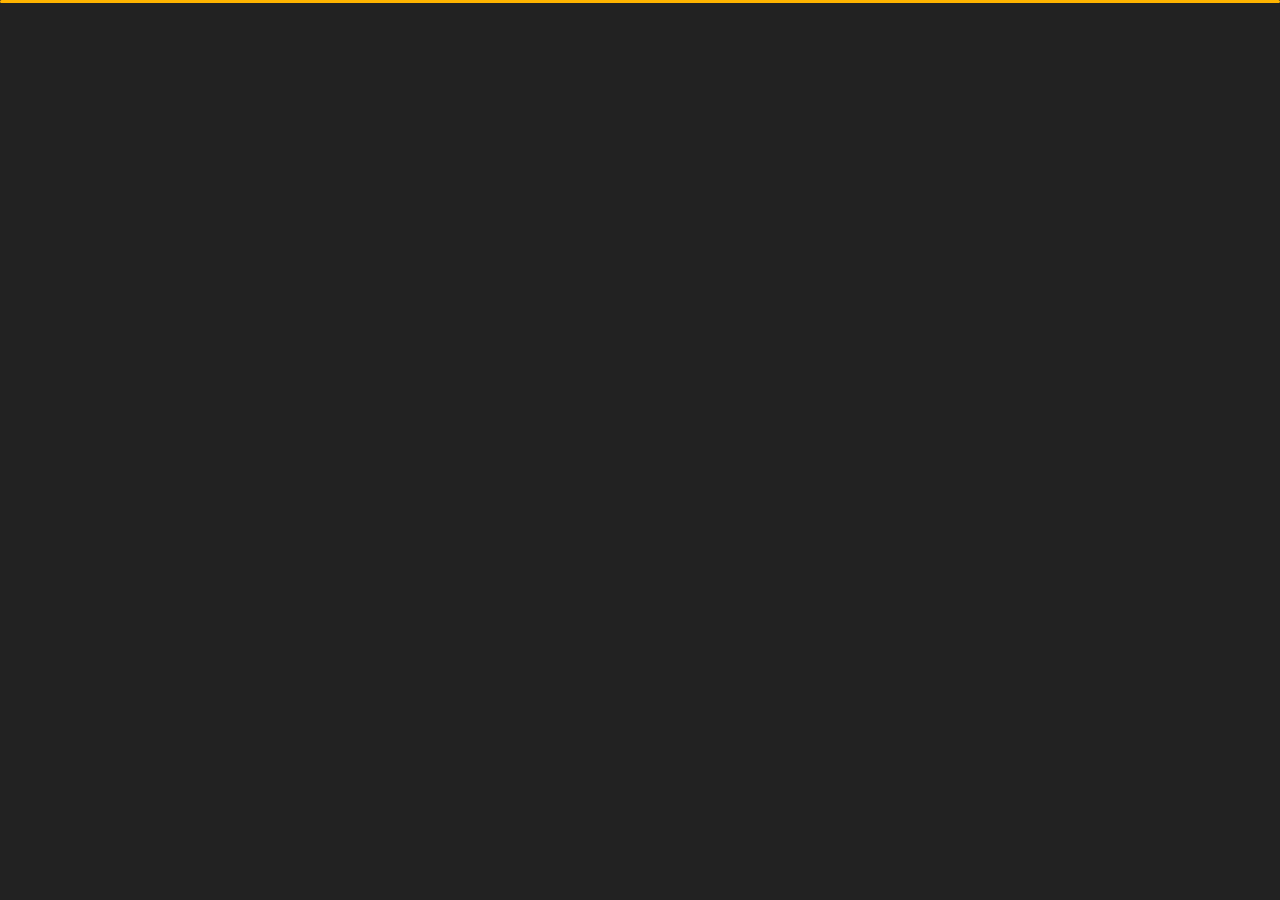
<file: index.html>
﻿<!DOCTYPE html>
<html lang="en">
	<head>
		<meta charset="utf-8" />
		<link rel="shortcut icon" href="img/icon.png" type="image/x-icon" />
		<title>Home - Anas Fikri Hanif</title>
		<meta name="viewport" content="width=device-width, initial-scale=1" />

		<!-- Template Google Fonts -->
		<link
			href="https://fonts.googleapis.com/css?family=Poppins:400,400i,500,500i,600,600i,700,700i,800,800i,900,900i"
			rel="stylesheet"
		/>
		<link
			href="https://fonts.googleapis.com/css?family=Open+Sans:300,400,400i,600,600i,700"
			rel="stylesheet"
		/>

		<!-- Template CSS Files -->
		<link href="css/bootstrap.min.css" rel="stylesheet" />
		<link href="css/preloader.min.css" rel="stylesheet" />
		<link href="css/circle.css" rel="stylesheet" />
		<link href="css/font-awesome.min.css" rel="stylesheet" />
		<link href="css/fm.revealator.jquery.min.css" rel="stylesheet" />
		<link href="css/style.css" rel="stylesheet" />

		<!-- CSS Skin File -->
		<link href="css/skins/yellow.css" rel="stylesheet" />

		<!-- Live Style Switcher - demo only -->
		<link
			rel="stylesheet"
			type="text/css"
			title="blue"
			href="css/skins/blue.css"
		/>
		<link
			rel="stylesheet"
			type="text/css"
			title="green"
			href="css/skins/green.css"
		/>
		<link
			rel="stylesheet"
			type="text/css"
			title="yellow"
			href="css/skins/yellow.css"
		/>
		<link
			rel="stylesheet"
			type="text/css"
			title="blueviolet"
			href="css/skins/blueviolet.css"
		/>
		<link
			rel="stylesheet"
			type="text/css"
			title="goldenrod"
			href="css/skins/goldenrod.css"
		/>
		<link
			rel="stylesheet"
			type="text/css"
			title="magenta"
			href="css/skins/magenta.css"
		/>
		<link
			rel="stylesheet"
			type="text/css"
			title="orange"
			href="css/skins/orange.css"
		/>
		<link
			rel="stylesheet"
			type="text/css"
			title="purple"
			href="css/skins/purple.css"
		/>
		<link
			rel="stylesheet"
			type="text/css"
			title="red"
			href="css/skins/red.css"
		/>
		<link
			rel="stylesheet"
			type="text/css"
			title="yellowgreen"
			href="css/skins/yellowgreen.css"
		/>
		<link rel="stylesheet" type="text/css" href="css/styleswitcher.css" />

		<!-- Modernizr JS File -->
		<script src="js/modernizr.custom.js"></script>

		<!-- Save color to local storage -->
		<script src="js/colorSaver.js"></script>
	</head>

	<body class="home">
		<!-- Live Style Switcher Starts - demo only -->
		<div id="switcher" class="">
			<div class="content-switcher">
				<h4>COLOR SWITCHER</h4>
				<ul>
					<li>
						<a
							href="#"
							onclick="setColorPicked('purple');"
							title="purple"
							class="color"
						>
							<img src="img/styleswitcher/purple.png" alt="purple" />
						</a>
					</li>
					<li>
						<a
							href="#"
							onclick="setColorPicked('red');"
							title="red"
							class="color"
						>
							<img src="img/styleswitcher/red.png" alt="red" />
						</a>
					</li>
					<li>
						<a
							href="#"
							onclick="setColorPicked('blueviolet');"
							title="blueviolet"
							class="color"
						>
							<img src="img/styleswitcher/blueviolet.png" alt="blueviolet" />
						</a>
					</li>
					<li>
						<a
							href="#"
							onclick="setColorPicked('blue');"
							title="blue"
							class="color"
						>
							<img src="img/styleswitcher/blue.png" alt="blue" />
						</a>
					</li>
					<li>
						<a
							href="#"
							onclick="setColorPicked('goldenrod');"
							title="goldenrod"
							class="color"
						>
							<img src="img/styleswitcher/goldenrod.png" alt="goldenrod" />
						</a>
					</li>
					<li>
						<a
							href="#"
							onclick="setColorPicked('magenta');"
							title="magenta"
							class="color"
						>
							<img src="img/styleswitcher/magenta.png" alt="magenta" />
						</a>
					</li>
					<li>
						<a
							href="#"
							onclick="setColorPicked('yellowgreen');"
							title="yellowgreen"
							class="color"
						>
							<img src="img/styleswitcher/yellowgreen.png" alt="yellowgreen" />
						</a>
					</li>
					<li>
						<a
							href="#"
							onclick="setColorPicked('orange');"
							title="orange"
							class="color"
						>
							<img src="img/styleswitcher/orange.png" alt="orange" />
						</a>
					</li>
					<li>
						<a
							href="#"
							onclick="setColorPicked('green');"
							title="green"
							class="color"
						>
							<img src="img/styleswitcher/green.png" alt="green" />
						</a>
					</li>
					<li>
						<a
							href="#"
							onclick="setColorPicked('yellow');"
							title="yellow"
							class="color"
						>
							<img src="img/styleswitcher/yellow.png" alt="yellow" />
						</a>
					</li>
				</ul>
				<div id="hideSwitcher">&times;</div>
			</div>
		</div>
		<div id="showSwitcher" class="styleSecondColor">
			<i class="fa fa-cog fa-spin"></i>
		</div>
		<!-- Live Style Switcher Ends - demo only -->
		<!-- Header Starts -->
		<header class="header" id="navbar-collapse-toggle">
			<!-- Fixed Navigation Starts -->
			<ul
				class="icon-menu d-none d-lg-block revealator-slideup revealator-once revealator-delay1"
			>
				<li class="icon-box active">
					<i class="fa fa-home"></i>
					<a href="index.html">
						<h2>Home</h2>
					</a>
				</li>
				<li class="icon-box">
					<i class="fa fa-user"></i>
					<a href="about.html">
						<h2>About</h2>
					</a>
				</li>
				<li class="icon-box">
					<i class="fa fa-briefcase"></i>
					<a href="portfolio.html">
						<h2>Portfolio</h2>
					</a>
				</li>
				<li class="icon-box">
					<i class="fa fa-envelope-open"></i>
					<a href="contact.html">
						<h2>Contact</h2>
					</a>
				</li>
			</ul>
			<!-- Fixed Navigation Ends -->
			<!-- Mobile Menu Starts -->
			<nav role="navigation" class="d-block d-lg-none">
				<div id="menuToggle">
					<input type="checkbox" />
					<span></span>
					<span></span>
					<span></span>
					<ul class="list-unstyled" id="menu">
						<li class="active">
							<a href="index.html"
								><i class="fa fa-home"></i><span>Home</span></a
							>
						</li>
						<li>
							<a href="about.html"
								><i class="fa fa-user"></i><span>About</span></a
							>
						</li>
						<li>
							<a href="portfolio.html"
								><i class="fa fa-folder-open"></i><span>Portfolio</span></a
							>
						</li>
						<li>
							<a href="contact.html"
								><i class="fa fa-envelope-open"></i><span>Contact</span></a
							>
						</li>
					</ul>
				</div>
			</nav>
			<!-- Mobile Menu Ends -->
		</header>
		<!-- Header Ends -->
		<!-- Main Content Starts -->
		<section
			class="container-fluid main-container container-home p-0 revealator-slideup revealator-once revealator-delay1"
		>
			<div class="color-block d-none d-lg-block"></div>
			<div class="row home-details-container align-items-center">
				<div class="col-lg-4 bg position-fixed d-none d-lg-block"></div>
				<div
					class="col-12 col-lg-8 offset-lg-4 home-details text-left text-sm-center text-lg-left"
				>
					<div>
						<img
							src="img/profile-pict-mobile.png"
							class="img-fluid main-img-mobile d-none d-sm-block d-lg-none"
							alt="my picture"
						/>
						<h6
							class="text-uppercase open-sans-font mb-0 d-block d-sm-none d-lg-block"
						>
							hi there !
						</h6>
						<h1 class="text-uppercase poppins-font">
							<span>I'm</span> anas fikri hanif
						</h1>
						<p class="open-sans-font">
							An Indonesian based data scientist & AI engineer.
						</p>
						<p class="open-sans-font bold">
							I aim to bridge the gap between <span class="highlight">Dreams</span> and
							<span class="highlight">Realities</span> with Data & AI
						</p>
						<a href="about.html" class="btn btn-about">more about me</a>
					</div>
				</div>
			</div>
		</section>
		<!-- Main Content Ends -->

		<!-- Template JS Files -->
		<script src="js/jquery-3.5.0.min.js"></script>
		<script src="js/styleswitcher.js"></script>
		<script src="js/preloader.min.js"></script>
		<script src="js/fm.revealator.jquery.min.js"></script>
		<script src="js/imagesloaded.pkgd.min.js"></script>
		<script src="js/masonry.pkgd.min.js"></script>
		<script src="js/classie.js"></script>
		<script src="js/cbpGridGallery.js"></script>
		<script src="js/jquery.hoverdir.js"></script>
		<script src="js/popper.min.js"></script>
		<script src="js/bootstrap.js"></script>
		<script src="js/custom.js"></script>
	</body>
</html>
</file>
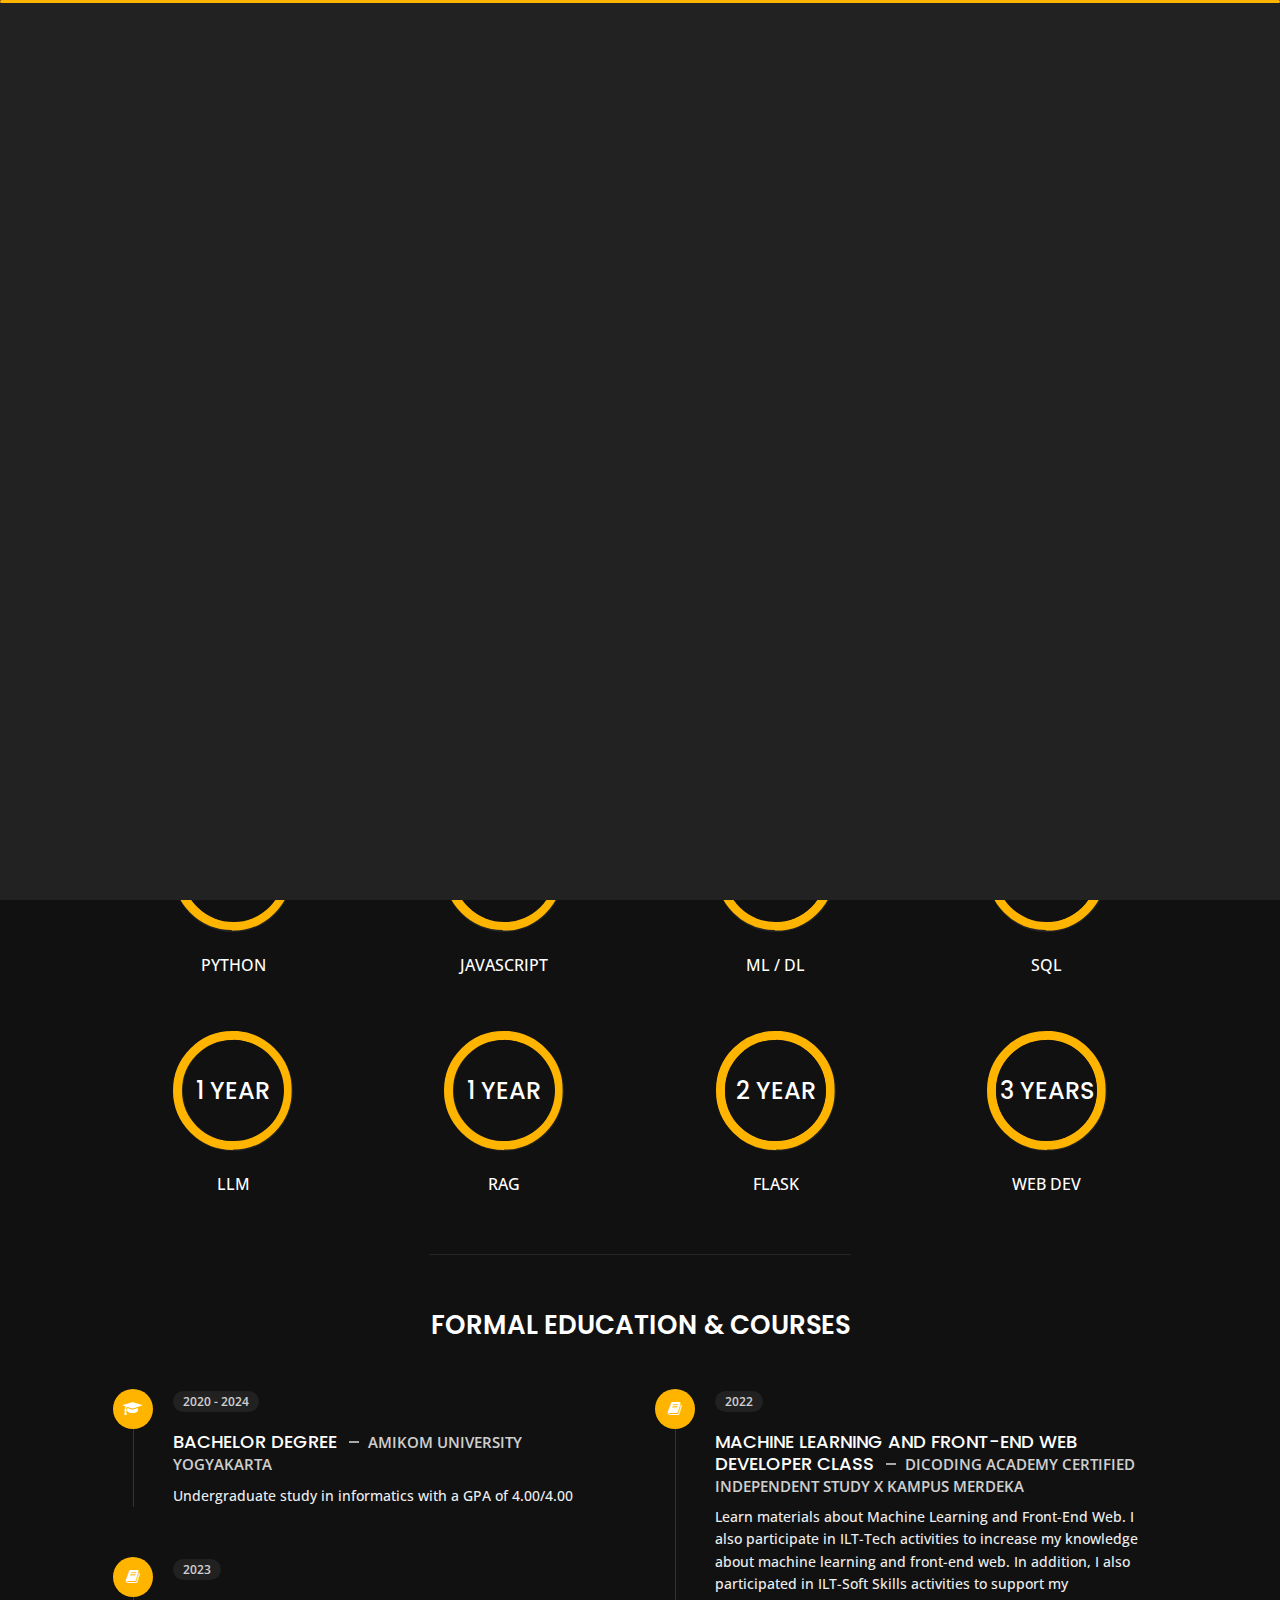
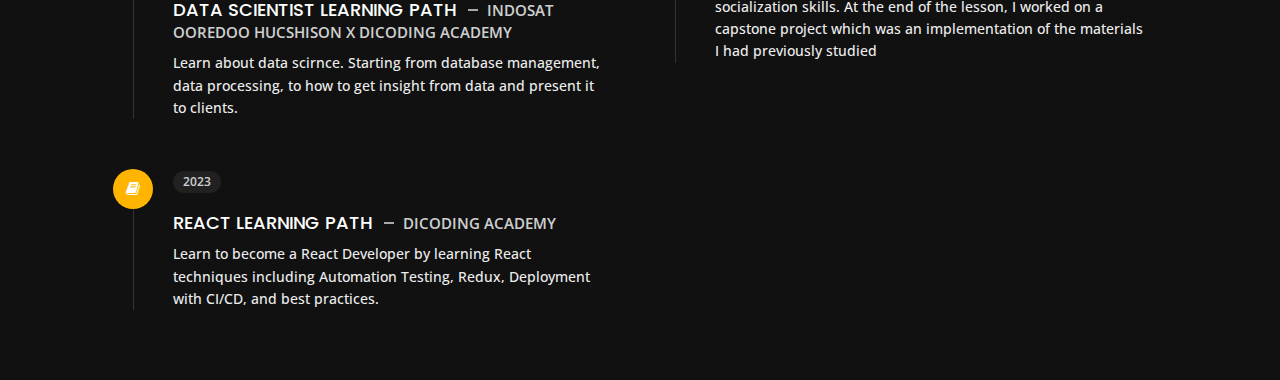
<file: about.html>
<!DOCTYPE html>
<html lang="en">
	<head>
		<meta charset="utf-8" />
		<link rel="shortcut icon" href="img/icon.png" type="image/x-icon" />
		<title>About - Anas Fikri Hanif</title>
		<meta name="viewport" content="width=device-width, initial-scale=1" />

		<!-- Template Google Fonts -->
		<link
			href="https://fonts.googleapis.com/css?family=Poppins:400,400i,500,500i,600,600i,700,700i,800,800i,900,900i"
			rel="stylesheet"
		/>
		<link
			href="https://fonts.googleapis.com/css?family=Open+Sans:300,400,400i,600,600i,700"
			rel="stylesheet"
		/>

		<!-- Template CSS Files -->
		<link href="css/bootstrap.min.css" rel="stylesheet" />
		<link href="css/preloader.min.css" rel="stylesheet" />
		<link href="css/circle.css" rel="stylesheet" />
		<link href="css/font-awesome.min.css" rel="stylesheet" />
		<link href="css/fm.revealator.jquery.min.css" rel="stylesheet" />
		<link href="css/style.css" rel="stylesheet" />

		<!-- CSS Skin File -->
		<link href="css/skins/yellow.css" rel="stylesheet" />

		<!-- Live Style Switcher - demo only -->
		<link
			rel="stylesheet"
			type="text/css"
			title="blue"
			href="css/skins/blue.css"
		/>
		<link
			rel="stylesheet"
			type="text/css"
			title="green"
			href="css/skins/green.css"
		/>
		<link
			rel="stylesheet"
			type="text/css"
			title="yellow"
			href="css/skins/yellow.css"
		/>
		<link
			rel="stylesheet"
			type="text/css"
			title="blueviolet"
			href="css/skins/blueviolet.css"
		/>
		<link
			rel="stylesheet"
			type="text/css"
			title="goldenrod"
			href="css/skins/goldenrod.css"
		/>
		<link
			rel="stylesheet"
			type="text/css"
			title="magenta"
			href="css/skins/magenta.css"
		/>
		<link
			rel="stylesheet"
			type="text/css"
			title="orange"
			href="css/skins/orange.css"
		/>
		<link
			rel="stylesheet"
			type="text/css"
			title="purple"
			href="css/skins/purple.css"
		/>
		<link
			rel="stylesheet"
			type="text/css"
			title="red"
			href="css/skins/red.css"
		/>
		<link
			rel="stylesheet"
			type="text/css"
			title="yellowgreen"
			href="css/skins/yellowgreen.css"
		/>
		<link rel="stylesheet" type="text/css" href="css/styleswitcher.css" />

		<!-- Modernizr JS File -->
		<script src="js/modernizr.custom.js"></script>

		<!-- Save color to local storage -->
		<script src="js/colorSaver.js"></script>
	</head>

	<body class="about">
		<!-- Live Style Switcher Starts - demo only -->
		<div id="switcher" class="">
			<div class="content-switcher">
				<h4>COLOR SWITCHER</h4>
				<ul>
					<li>
						<a
							href="#"
							onclick="setColorPicked('purple');"
							title="purple"
							class="color"
						>
							<img src="img/styleswitcher/purple.png" alt="purple" />
						</a>
					</li>
					<li>
						<a
							href="#"
							onclick="setColorPicked('red');"
							title="red"
							class="color"
						>
							<img src="img/styleswitcher/red.png" alt="red" />
						</a>
					</li>
					<li>
						<a
							href="#"
							onclick="setColorPicked('blueviolet');"
							title="blueviolet"
							class="color"
						>
							<img src="img/styleswitcher/blueviolet.png" alt="blueviolet" />
						</a>
					</li>
					<li>
						<a
							href="#"
							onclick="setColorPicked('blue');"
							title="blue"
							class="color"
						>
							<img src="img/styleswitcher/blue.png" alt="blue" />
						</a>
					</li>
					<li>
						<a
							href="#"
							onclick="setColorPicked('goldenrod');"
							title="goldenrod"
							class="color"
						>
							<img src="img/styleswitcher/goldenrod.png" alt="goldenrod" />
						</a>
					</li>
					<li>
						<a
							href="#"
							onclick="setColorPicked('magenta');"
							title="magenta"
							class="color"
						>
							<img src="img/styleswitcher/magenta.png" alt="magenta" />
						</a>
					</li>
					<li>
						<a
							href="#"
							onclick="setColorPicked('yellowgreen');"
							title="yellowgreen"
							class="color"
						>
							<img src="img/styleswitcher/yellowgreen.png" alt="yellowgreen" />
						</a>
					</li>
					<li>
						<a
							href="#"
							onclick="setColorPicked('orange');"
							title="orange"
							class="color"
						>
							<img src="img/styleswitcher/orange.png" alt="orange" />
						</a>
					</li>
					<li>
						<a
							href="#"
							onclick="setColorPicked('green');"
							title="green"
							class="color"
						>
							<img src="img/styleswitcher/green.png" alt="green" />
						</a>
					</li>
					<li>
						<a
							href="#"
							onclick="setColorPicked('yellow');"
							title="yellow"
							class="color"
						>
							<img src="img/styleswitcher/yellow.png" alt="yellow" />
						</a>
					</li>
				</ul>
				<div id="hideSwitcher">&times;</div>
			</div>
		</div>
		<div id="showSwitcher" class="styleSecondColor">
			<i class="fa fa-cog fa-spin"></i>
		</div>
		<!-- Live Style Switcher Ends - demo only -->
		<!-- Header Starts -->
		<header class="header" id="navbar-collapse-toggle">
			<!-- Fixed Navigation Starts -->
			<ul
				class="icon-menu d-none d-lg-block revealator-slideup revealator-once revealator-delay1"
			>
				<li class="icon-box">
					<i class="fa fa-home"></i>
					<a href="index.html">
						<h2>Home</h2>
					</a>
				</li>
				<li class="icon-box active">
					<i class="fa fa-user"></i>
					<a href="about.html">
						<h2>About</h2>
					</a>
				</li>
				<li class="icon-box">
					<i class="fa fa-briefcase"></i>
					<a href="portfolio.html">
						<h2>Portfolio</h2>
					</a>
				</li>
				<li class="icon-box">
					<i class="fa fa-envelope-open"></i>
					<a href="contact.html">
						<h2>Contact</h2>
					</a>
				</li>
			</ul>
			<!-- Fixed Navigation Ends -->
			<!-- Mobile Menu Starts -->
			<nav role="navigation" class="d-block d-lg-none">
				<div id="menuToggle">
					<input type="checkbox" />
					<span></span>
					<span></span>
					<span></span>
					<ul class="list-unstyled" id="menu">
						<li>
							<a href="index.html"
								><i class="fa fa-home"></i><span>Home</span></a
							>
						</li>
						<li class="active">
							<a href="about.html"
								><i class="fa fa-user"></i><span>About</span></a
							>
						</li>
						<li>
							<a href="portfolio.html"
								><i class="fa fa-folder-open"></i><span>Portfolio</span></a
							>
						</li>
						<li>
							<a href="contact.html"
								><i class="fa fa-envelope-open"></i><span>Contact</span></a
							>
						</li>
					</ul>
				</div>
			</nav>
			<!-- Mobile Menu Ends -->
		</header>
		<!-- Header Ends -->
		<!-- Page Title Starts -->
		<section
			class="title-section text-left text-sm-center revealator-slideup revealator-once revealator-delay1"
		>
			<h1>ABOUT <span>ME</span></h1>
			<span class="title-bg">Resume</span>
		</section>
		<!-- Page Title Ends -->
		<!-- Main Content Starts -->
		<section
			class="main-content revealator-slideup revealator-once revealator-delay1"
		>
			<div class="container">
				<div class="row">
					<!-- Personal Info Starts -->
					<div class="col-12 col-lg-12 col-xl-12">
						<div class="row">
							<div class="col-12">
								<h3 class="text-uppercase custom-title mb-0 ft-wt-600">
									my personal story
								</h3>
							</div>
							<div class="col-12 d-block d-sm-none">
								<img
									src="img/profile-pict-mobile.png"
									class="img-fluid main-img-mobile"
									alt="my picture"
								/>
							</div>
							<div class="col-12 col-lg-12">
								<p class="open-sans-font mb-3">
									I am an undergraduate majoring in informatics. I have had a
									great interest in the world of AI and data since I was first
									introduced to artificial intelligence courses on campus. Since
									then, I have actively participated in learning events and
									seminars related to data and AI. Lately, I have been focusing
									more on NLP fields such as LLM and RAG.
								</p>
								<p class="open-sans-font mb-3">
									Through data and AI I feel alive, where I can realise new
									things that may be difficult to realise through conventional
									programming that I previously learned. I have high initiative
									in creating creative and innovative things through AI and
									data. To help realise innovation and creation through AI and
									data, I also learnt web programming as a means of implementing
									the AI models I had created.
								</p>
								<p class="open-sans-font mb-3">
									My experience in the world of AI and data is proven through
									several learning and competitions in the field that I have
									participated in. The more I explore AI and data, the more
									challenged I am in creating innovations through both. I am
									passionate about creating innovative and creative things based
									on data that can help and improve the lives of those around
									me.
								</p>
							</div>
							<div class="col-12 mt-3">
								<a
									href="https://drive.google.com/file/d/1XSZpgeFiomljLcjpdhX5ezz27LBWYSEm/view?usp=sharing"
									target="”_blank”"
									class="btn btn-download"
									>View CV</a
								>
							</div>
						</div>
					</div>
				</div>
				<hr class="separator" />
				<!-- Skills Starts -->
				<div class="row">
					<div class="col-12">
						<h3
							class="text-uppercase pb-4 pb-sm-5 mb-3 mb-sm-0 text-left text-sm-center custom-title ft-wt-600"
						>
							My Skills
						</h3>
					</div>
					<div class="col-6 col-md-3 mb-3 mb-sm-5">
						<div class="c100 p100">
							<span>3 YEARS</span>
							<div class="slice">
								<div class="bar"></div>
								<div class="fill"></div>
							</div>
						</div>
						<h6 class="text-uppercase open-sans-font text-center mt-2 mt-sm-4">
							python
						</h6>
					</div>
					<div class="col-6 col-md-3 mb-3 mb-sm-5">
						<div class="c100 p100">
							<span>3 YEARS</span>
							<div class="slice">
								<div class="bar"></div>
								<div class="fill"></div>
							</div>
						</div>
						<h6 class="text-uppercase open-sans-font text-center mt-2 mt-sm-4">
							javascript
						</h6>
					</div>
					<div class="col-6 col-md-3 mb-3 mb-sm-5">
						<div class="c100 p100">
							<span>3 YEARS</span>
							<div class="slice">
								<div class="bar"></div>
								<div class="fill"></div>
							</div>
						</div>
						<h6 class="text-uppercase open-sans-font text-center mt-2 mt-sm-4">
							ml / dl
						</h6>
					</div>
					<div class="col-6 col-md-3 mb-3 mb-sm-5">
						<div class="c100 p100">
							<span>3 YEARS</span>
							<div class="slice">
								<div class="bar"></div>
								<div class="fill"></div>
							</div>
						</div>
						<h6 class="text-uppercase open-sans-font text-center mt-2 mt-sm-4">
							sql
						</h6>
					</div>
					<div class="col-6 col-md-3 mb-3 mb-sm-5">
						<div class="c100 p100">
							<span>1 YEAR</span>
							<div class="slice">
								<div class="bar"></div>
								<div class="fill"></div>
							</div>
						</div>
						<h6 class="text-uppercase open-sans-font text-center mt-2 mt-sm-4">
							llm
						</h6>
					</div>
					<div class="col-6 col-md-3 mb-3 mb-sm-5">
						<div class="c100 p100">
							<span>1 YEAR</span>
							<div class="slice">
								<div class="bar"></div>
								<div class="fill"></div>
							</div>
						</div>
						<h6 class="text-uppercase open-sans-font text-center mt-2 mt-sm-4">
							rag
						</h6>
					</div>
					<div class="col-6 col-md-3 mb-3 mb-sm-5">
						<div class="c100 p100">
							<span>2 YEAR</span>
							<div class="slice">
								<div class="bar"></div>
								<div class="fill"></div>
							</div>
						</div>
						<h6 class="text-uppercase open-sans-font text-center mt-2 mt-sm-4">
							flask
						</h6>
					</div>
					<div class="col-6 col-md-3 mb-3 mb-sm-5">
						<div class="c100 p100">
							<span>3 YEARS</span>
							<div class="slice">
								<div class="bar"></div>
								<div class="fill"></div>
							</div>
						</div>
						<h6 class="text-uppercase open-sans-font text-center mt-2 mt-sm-4">
							web dev
						</h6>
					</div>
				</div>
				<!-- Skills Ends -->
				<hr class="separator mt-1" />
				<!-- Formal Education & Courses Starts -->
				<div class="row">
					<div class="col-12">
						<h3
							class="text-uppercase pb-5 mb-0 text-left text-sm-center custom-title ft-wt-600"
						>
							Formal Education <span>&</span> Courses
						</h3>
					</div>
					<div class="col-lg-6 m-15px-tb">
						<div class="resume-box">
							<ul>
								<li>
									<div class="icon">
										<i class="fa fa-graduation-cap"></i>
									</div>
									<span class="time open-sans-font text-uppercase"
										>2020 - 2024</span
									>
									<h5 class="poppins-font text-uppercase">
										BACHELOR DEGREE
										<span class="place open-sans-font"
											>Amikom University Yogyakarta</span
										>
									</h5>
									<p class="open-sans-font">
										Undergraduate study in informatics with a GPA of 4.00/4.00
									</p>
								</li>
								<li>
									<div class="icon">
										<i class="fa fa-book"></i>
									</div>
									<span class="time open-sans-font text-uppercase">2023</span>
									<h5 class="poppins-font text-uppercase">
										Data Scientist Learning Path
										<span class="place open-sans-font"
											>Indosat Ooredoo Hucshison X Dicoding Academy</span
										>
									</h5>
									<p class="open-sans-font">
										Learn about data scirnce. Starting from database management,
										data processing, to how to get insight from data and present
										it to clients.
									</p>
								</li>
								<li>
									<div class="icon">
										<i class="fa fa-book"></i>
									</div>
									<span class="time open-sans-font text-uppercase">2023</span>
									<h5 class="poppins-font text-uppercase">
										React Learning Path
										<span class="place open-sans-font">Dicoding Academy</span>
									</h5>
									<p class="open-sans-font">
										Learn to become a React Developer by learning React
										techniques including Automation Testing, Redux, Deployment
										with CI/CD, and best practices.
									</p>
								</li>
							</ul>
						</div>
					</div>
					<div class="col-lg-6 m-15px-tb">
						<div class="resume-box">
							<ul>
								<li>
									<div class="icon">
										<i class="fa fa-book"></i>
									</div>
									<span class="time open-sans-font text-uppercase">2022</span>
									<h5 class="poppins-font text-uppercase">
										Machine Learning and Front-End Web Developer Class
										<span class="place open-sans-font"
											>Dicoding Academy certified independent study X Kampus
											Merdeka</span
										>
									</h5>
									<p class="open-sans-font">
										Learn materials about Machine Learning and Front-End Web. I
										also participate in ILT-Tech activities to increase my
										knowledge about machine learning and front-end web. In
										addition, I also participated in ILT-Soft Skills activities
										to support my socialization skills. At the end of the
										lesson, I worked on a capstone project which was an
										implementation of the materials I had previously studied
									</p>
								</li>
							</ul>
						</div>
					</div>
				</div>
				<!-- Formal Education & Courses Ends -->
			</div>
		</section>
		<!-- Main Content Ends -->

		<!-- Template JS Files -->
		<script src="js/jquery-3.5.0.min.js"></script>
		<script src="js/styleswitcher.js"></script>
		<script src="js/preloader.min.js"></script>
		<script src="js/fm.revealator.jquery.min.js"></script>
		<script src="js/imagesloaded.pkgd.min.js"></script>
		<script src="js/masonry.pkgd.min.js"></script>
		<script src="js/classie.js"></script>
		<script src="js/cbpGridGallery.js"></script>
		<script src="js/jquery.hoverdir.js"></script>
		<script src="js/popper.min.js"></script>
		<script src="js/bootstrap.js"></script>
		<script src="js/custom.js"></script>
	</body>
</html>
</file>
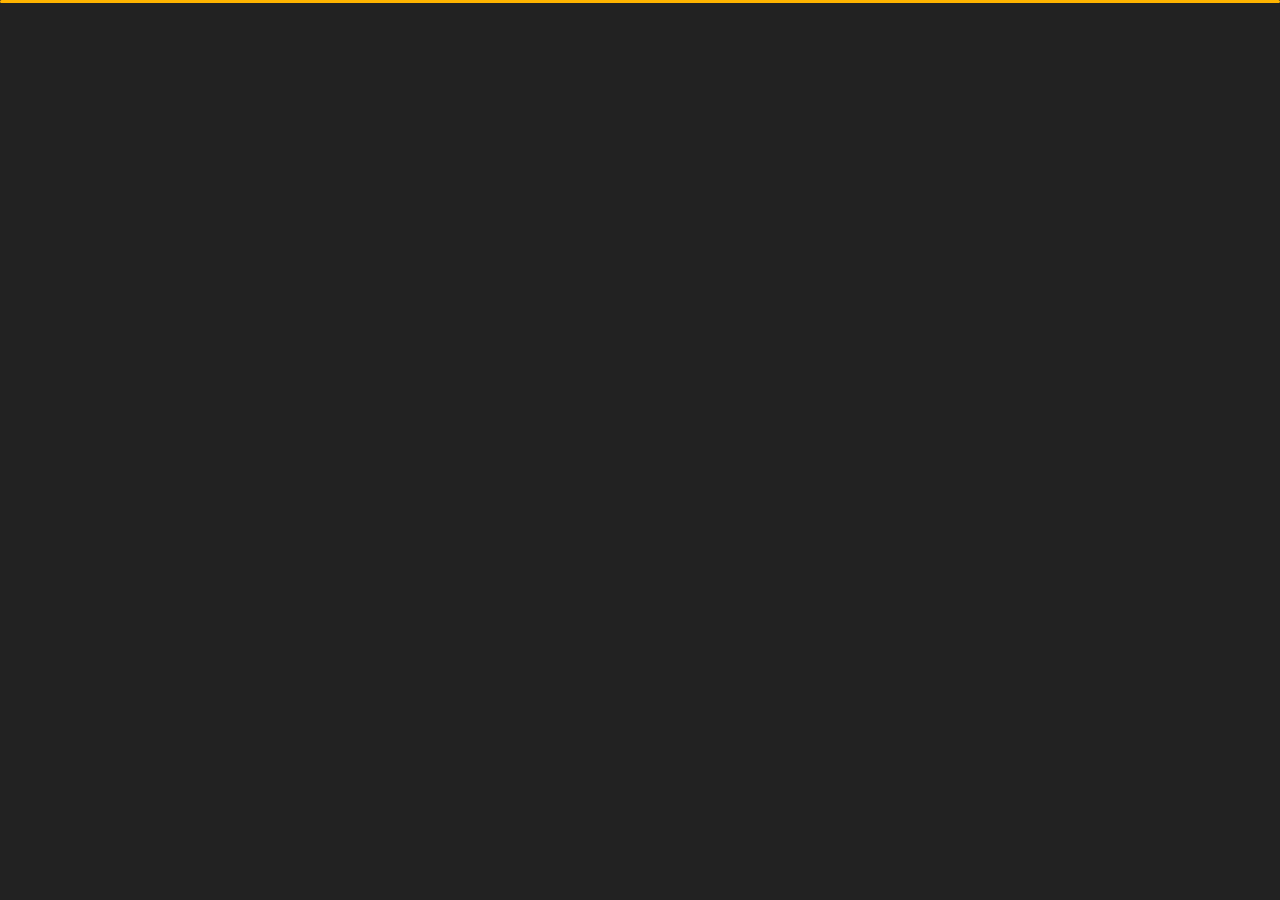
<file: contact.html>
<!DOCTYPE html>
<html lang="en">
	<head>
		<meta charset="utf-8" />
		<link rel="shortcut icon" href="img/icon.png" type="image/x-icon" />
		<title>Contact - Anas Fikri Hanif</title>
		<meta name="viewport" content="width=device-width, initial-scale=1" />

		<!-- Template Google Fonts -->
		<link
			href="https://fonts.googleapis.com/css?family=Poppins:400,400i,500,500i,600,600i,700,700i,800,800i,900,900i"
			rel="stylesheet"
		/>
		<link
			href="https://fonts.googleapis.com/css?family=Open+Sans:300,400,400i,600,600i,700"
			rel="stylesheet"
		/>

		<!-- Template CSS Files -->
		<link href="css/bootstrap.min.css" rel="stylesheet" />
		<link href="css/preloader.min.css" rel="stylesheet" />
		<link href="css/circle.css" rel="stylesheet" />
		<link href="css/font-awesome.min.css" rel="stylesheet" />
		<link href="css/fm.revealator.jquery.min.css" rel="stylesheet" />
		<link href="css/style.css" rel="stylesheet" />

		<!-- CSS Skin File -->
		<link href="css/skins/yellow.css" rel="stylesheet" />

		<!-- Live Style Switcher - demo only -->
		<link
			rel="stylesheet"
			type="text/css"
			title="blue"
			href="css/skins/blue.css"
		/>
		<link
			rel="stylesheet"
			type="text/css"
			title="green"
			href="css/skins/green.css"
		/>
		<link
			rel="stylesheet"
			type="text/css"
			title="yellow"
			href="css/skins/yellow.css"
		/>
		<link
			rel="stylesheet"
			type="text/css"
			title="blueviolet"
			href="css/skins/blueviolet.css"
		/>
		<link
			rel="stylesheet"
			type="text/css"
			title="goldenrod"
			href="css/skins/goldenrod.css"
		/>
		<link
			rel="stylesheet"
			type="text/css"
			title="magenta"
			href="css/skins/magenta.css"
		/>
		<link
			rel="stylesheet"
			type="text/css"
			title="orange"
			href="css/skins/orange.css"
		/>
		<link
			rel="stylesheet"
			type="text/css"
			title="purple"
			href="css/skins/purple.css"
		/>
		<link
			rel="stylesheet"
			type="text/css"
			title="red"
			href="css/skins/red.css"
		/>
		<link
			rel="stylesheet"
			type="text/css"
			title="yellowgreen"
			href="css/skins/yellowgreen.css"
		/>
		<link rel="stylesheet" type="text/css" href="css/styleswitcher.css" />

		<!-- Modernizr JS File -->
		<script src="js/modernizr.custom.js"></script>

		<!-- Save color to local storage -->
		<script src="js/colorSaver.js"></script>
	</head>

	<body class="contact">
		<!-- Live Style Switcher Starts - demo only -->
		<div id="switcher" class="">
			<div class="content-switcher">
				<h4>COLOR SWITCHER</h4>
				<ul>
					<li>
						<a
							href="#"
							onclick="setColorPicked('purple');"
							title="purple"
							class="color"
						>
							<img src="img/styleswitcher/purple.png" alt="purple" />
						</a>
					</li>
					<li>
						<a
							href="#"
							onclick="setColorPicked('red');"
							title="red"
							class="color"
						>
							<img src="img/styleswitcher/red.png" alt="red" />
						</a>
					</li>
					<li>
						<a
							href="#"
							onclick="setColorPicked('blueviolet');"
							title="blueviolet"
							class="color"
						>
							<img src="img/styleswitcher/blueviolet.png" alt="blueviolet" />
						</a>
					</li>
					<li>
						<a
							href="#"
							onclick="setColorPicked('blue');"
							title="blue"
							class="color"
						>
							<img src="img/styleswitcher/blue.png" alt="blue" />
						</a>
					</li>
					<li>
						<a
							href="#"
							onclick="setColorPicked('goldenrod');"
							title="goldenrod"
							class="color"
						>
							<img src="img/styleswitcher/goldenrod.png" alt="goldenrod" />
						</a>
					</li>
					<li>
						<a
							href="#"
							onclick="setColorPicked('magenta');"
							title="magenta"
							class="color"
						>
							<img src="img/styleswitcher/magenta.png" alt="magenta" />
						</a>
					</li>
					<li>
						<a
							href="#"
							onclick="setColorPicked('yellowgreen');"
							title="yellowgreen"
							class="color"
						>
							<img src="img/styleswitcher/yellowgreen.png" alt="yellowgreen" />
						</a>
					</li>
					<li>
						<a
							href="#"
							onclick="setColorPicked('orange');"
							title="orange"
							class="color"
						>
							<img src="img/styleswitcher/orange.png" alt="orange" />
						</a>
					</li>
					<li>
						<a
							href="#"
							onclick="setColorPicked('green');"
							title="green"
							class="color"
						>
							<img src="img/styleswitcher/green.png" alt="green" />
						</a>
					</li>
					<li>
						<a
							href="#"
							onclick="setColorPicked('yellow');"
							title="yellow"
							class="color"
						>
							<img src="img/styleswitcher/yellow.png" alt="yellow" />
						</a>
					</li>
				</ul>
				<div id="hideSwitcher">&times;</div>
			</div>
		</div>
		<div id="showSwitcher" class="styleSecondColor">
			<i class="fa fa-cog fa-spin"></i>
		</div>
		<!-- Live Style Switcher Ends - demo only -->
		<!-- Header Starts -->
		<header class="header" id="navbar-collapse-toggle">
			<!-- Fixed Navigation Starts -->
			<ul
				class="icon-menu d-none d-lg-block revealator-slideup revealator-once revealator-delay1"
			>
				<li class="icon-box">
					<i class="fa fa-home"></i>
					<a href="index.html">
						<h2>Home</h2>
					</a>
				</li>
				<li class="icon-box">
					<i class="fa fa-user"></i>
					<a href="about.html">
						<h2>About</h2>
					</a>
				</li>
				<li class="icon-box">
					<i class="fa fa-briefcase"></i>
					<a href="portfolio.html">
						<h2>Portfolio</h2>
					</a>
				</li>
				<li class="icon-box active">
					<i class="fa fa-envelope-open"></i>
					<a href="contact.html">
						<h2>Contact</h2>
					</a>
				</li>
			</ul>
			<!-- Fixed Navigation Ends -->
			<!-- Mobile Menu Starts -->
			<nav role="navigation" class="d-block d-lg-none">
				<div id="menuToggle">
					<input type="checkbox" />
					<span></span>
					<span></span>
					<span></span>
					<ul class="list-unstyled" id="menu">
						<li>
							<a href="index.html"
								><i class="fa fa-home"></i><span>Home</span></a
							>
						</li>
						<li>
							<a href="about.html"
								><i class="fa fa-user"></i><span>About</span></a
							>
						</li>
						<li>
							<a href="portfolio.html"
								><i class="fa fa-folder-open"></i><span>Portfolio</span></a
							>
						</li>
						<li class="active">
							<a href="contact.html"
								><i class="fa fa-envelope-open"></i><span>Contact</span></a
							>
						</li>
					</ul>
				</div>
			</nav>
			<!-- Mobile Menu Ends -->
		</header>
		<!-- Header Ends -->
		<!-- Page Title Starts -->
		<section
			class="title-section text-left text-sm-center revealator-slideup revealator-once revealator-delay1"
		>
			<h1>get in <span>touch</span></h1>
			<span class="title-bg">contact</span>
		</section>
		<!-- Page Title Ends -->
		<!-- Main Content Starts -->
		<section
			class="main-content revealator-slideup revealator-once revealator-delay1"
		>
			<div class="container">
				<div class="row">
					<!-- Left Side Starts -->
					<div class="col-12 col-lg-12">
						<h3 class="text-uppercase custom-title mb-0 ft-wt-600 pb-3">
							Don't be shy !
						</h3>
						<p class="open-sans-font mb-3">
							Feel free to get in touch with me. I am always open to discussing
							new projects, creative ideas or opportunities to be part of your
							visions.
						</p>
						<p class="open-sans-font custom-span-contact position-relative">
							<a href="mailto:hanifanas0@gmail.com"
								><i class="fa fa-envelope-open position-absolute"></i
							></a>
							<span class="d-block">mail me</span>hanifanas0@gmail.com
						</p>
						<ul class="social list-unstyled pt-1 mb-5">
							<li class="twitter">
								<a
									title="Github"
									href="https://github.com/Anashaneef"
									target="”_blank”"
									><i class="fa fa-github"></i
								></a>
							</li>
							<li class="twitter">
								<a
									title="Twitter"
									href="https://twitter.com/Anas_Han1f"
									target="”_blank”"
									><i class="fa fa-twitter"></i
								></a>
							</li>
							<li class="telegram">
								<a
									title="Telegram"
									href="https://t.me/Anashanif1605"
									target="”_blank”"
									><i class="fa fa-telegram"></i
								></a>
							</li>
							<li class="linkedin">
								<a
									title="Linkedin"
									href="https://linkedin.com/in/anashaneef"
									target="”_blank”"
									><i class="fa fa-linkedin"></i
								></a>
							</li>
							<li class="kaggle">
								<a
									title="Kaggle"
									href="https://kaggle.com/anasfikrihanif"
									target="”_blank”"
									><i class="fa"
										><svg
											xmlns="http://www.w3.org/2000/svg"
											height="0.8em"
											viewBox="0 0 320 512"
										>
											<style>
												svg {
													fill: #ffffff;
												}
											</style>
											<path
												d="M304.2 501.5L158.4 320.3 298.2 185c2.6-2.7 1.7-10.5-5.3-10.5h-69.2c-3.5 0-7 1.8-10.5 5.3L80.9 313.5V7.5q0-7.5-7.5-7.5H21.5Q14 0 14 7.5v497q0 7.5 7.5 7.5h51.9q7.5 0 7.5-7.5v-109l30.8-29.3 110.5 140.6c3 3.5 6.5 5.3 10.5 5.3h66.9q5.25 0 6-3z"
											/></svg></i
								></a>
							</li>
						</ul>
					</div>
				</div>
			</div>
		</section>
		<!-- Template JS Files -->
		<script src="js/jquery-3.5.0.min.js"></script>
		<script src="js/styleswitcher.js"></script>
		<script src="js/preloader.min.js"></script>
		<script src="js/fm.revealator.jquery.min.js"></script>
		<script src="js/imagesloaded.pkgd.min.js"></script>
		<script src="js/masonry.pkgd.min.js"></script>
		<script src="js/classie.js"></script>
		<script src="js/cbpGridGallery.js"></script>
		<script src="js/jquery.hoverdir.js"></script>
		<script src="js/popper.min.js"></script>
		<script src="js/bootstrap.js"></script>
		<script src="js/custom.js"></script>
	</body>
</html>
</file>
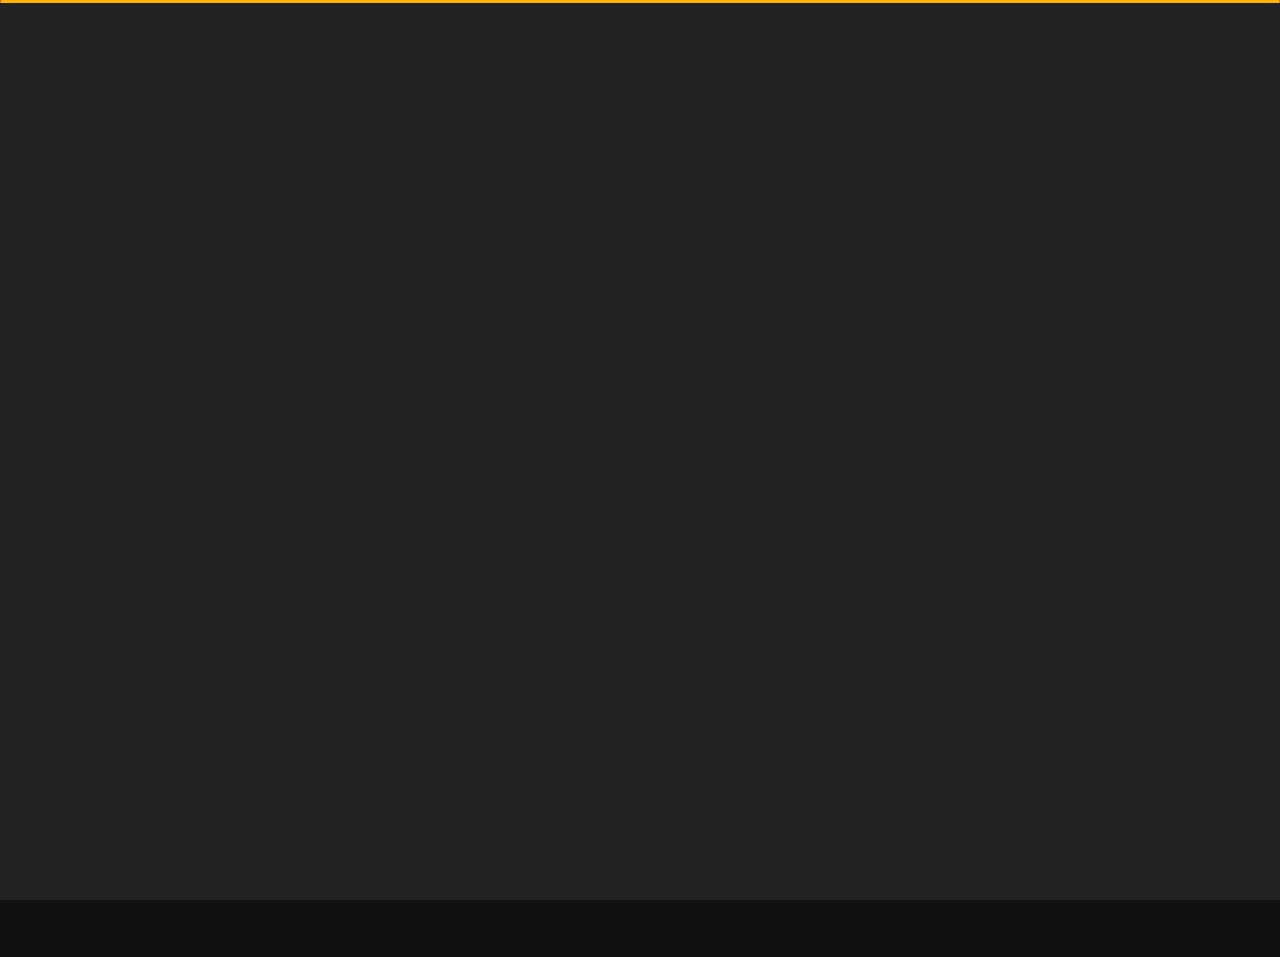
<file: portfolio.html>
<!DOCTYPE html>
<html lang="en">
	<head>
		<meta charset="utf-8" />
		<link rel="shortcut icon" href="img/icon.png" type="image/x-icon" />
		<title>Portfolio - Anas Fikri Hanif</title>
		<meta name="viewport" content="width=device-width, initial-scale=1" />

		<!-- Template Google Fonts -->
		<link
			href="https://fonts.googleapis.com/css?family=Poppins:400,400i,500,500i,600,600i,700,700i,800,800i,900,900i"
			rel="stylesheet"
		/>
		<link
			href="https://fonts.googleapis.com/css?family=Open+Sans:300,400,400i,600,600i,700"
			rel="stylesheet"
		/>

		<!-- Template CSS Files -->
		<link href="css/bootstrap.min.css" rel="stylesheet" />
		<link href="css/preloader.min.css" rel="stylesheet" />
		<link href="css/circle.css" rel="stylesheet" />
		<link href="css/font-awesome.min.css" rel="stylesheet" />
		<link href="css/fm.revealator.jquery.min.css" rel="stylesheet" />
		<link href="css/style.css" rel="stylesheet" />

		<!-- CSS Skin File -->
		<link href="css/skins/yellow.css" rel="stylesheet" />

		<!-- Live Style Switcher - demo only -->
		<link
			rel="stylesheet"
			type="text/css"
			title="blue"
			href="css/skins/blue.css"
		/>
		<link
			rel="stylesheet"
			type="text/css"
			title="green"
			href="css/skins/green.css"
		/>
		<link
			rel="stylesheet"
			type="text/css"
			title="yellow"
			href="css/skins/yellow.css"
		/>
		<link
			rel="stylesheet"
			type="text/css"
			title="blueviolet"
			href="css/skins/blueviolet.css"
		/>
		<link
			rel="stylesheet"
			type="text/css"
			title="goldenrod"
			href="css/skins/goldenrod.css"
		/>
		<link
			rel="stylesheet"
			type="text/css"
			title="magenta"
			href="css/skins/magenta.css"
		/>
		<link
			rel="stylesheet"
			type="text/css"
			title="orange"
			href="css/skins/orange.css"
		/>
		<link
			rel="stylesheet"
			type="text/css"
			title="purple"
			href="css/skins/purple.css"
		/>
		<link
			rel="stylesheet"
			type="text/css"
			title="red"
			href="css/skins/red.css"
		/>
		<link
			rel="stylesheet"
			type="text/css"
			title="yellowgreen"
			href="css/skins/yellowgreen.css"
		/>
		<link rel="stylesheet" type="text/css" href="css/styleswitcher.css" />

		<!-- Modernizr JS File -->
		<script src="js/modernizr.custom.js"></script>

		<!-- Save color to local storage -->
		<script src="js/colorSaver.js"></script>
	</head>

	<body class="portfolio">
		<!-- Live Style Switcher Starts - demo only -->
		<div id="switcher" class="">
			<div class="content-switcher">
				<h4>COLOR SWITCHER</h4>
				<ul>
					<li>
						<a
							href="#"
							onclick="setColorPicked('purple');"
							title="purple"
							class="color"
						>
							<img src="img/styleswitcher/purple.png" alt="purple" />
						</a>
					</li>
					<li>
						<a
							href="#"
							onclick="setColorPicked('red');"
							title="red"
							class="color"
						>
							<img src="img/styleswitcher/red.png" alt="red" />
						</a>
					</li>
					<li>
						<a
							href="#"
							onclick="setColorPicked('blueviolet');"
							title="blueviolet"
							class="color"
						>
							<img src="img/styleswitcher/blueviolet.png" alt="blueviolet" />
						</a>
					</li>
					<li>
						<a
							href="#"
							onclick="setColorPicked('blue');"
							title="blue"
							class="color"
						>
							<img src="img/styleswitcher/blue.png" alt="blue" />
						</a>
					</li>
					<li>
						<a
							href="#"
							onclick="setColorPicked('goldenrod');"
							title="goldenrod"
							class="color"
						>
							<img src="img/styleswitcher/goldenrod.png" alt="goldenrod" />
						</a>
					</li>
					<li>
						<a
							href="#"
							onclick="setColorPicked('magenta');"
							title="magenta"
							class="color"
						>
							<img src="img/styleswitcher/magenta.png" alt="magenta" />
						</a>
					</li>
					<li>
						<a
							href="#"
							onclick="setColorPicked('yellowgreen');"
							title="yellowgreen"
							class="color"
						>
							<img src="img/styleswitcher/yellowgreen.png" alt="yellowgreen" />
						</a>
					</li>
					<li>
						<a
							href="#"
							onclick="setColorPicked('orange');"
							title="orange"
							class="color"
						>
							<img src="img/styleswitcher/orange.png" alt="orange" />
						</a>
					</li>
					<li>
						<a
							href="#"
							onclick="setColorPicked('green');"
							title="green"
							class="color"
						>
							<img src="img/styleswitcher/green.png" alt="green" />
						</a>
					</li>
					<li>
						<a
							href="#"
							onclick="setColorPicked('yellow');"
							title="yellow"
							class="color"
						>
							<img src="img/styleswitcher/yellow.png" alt="yellow" />
						</a>
					</li>
				</ul>
				<div id="hideSwitcher">&times;</div>
			</div>
		</div>
		<div id="showSwitcher" class="styleSecondColor">
			<i class="fa fa-cog fa-spin"></i>
		</div>
		<!-- Live Style Switcher Ends - demo only -->
		<!-- Header Starts -->
		<header class="header" id="navbar-collapse-toggle">
			<!-- Fixed Navigation Starts -->
			<ul
				class="icon-menu d-none d-lg-block revealator-slideup revealator-once revealator-delay1"
			>
				<li class="icon-box">
					<i class="fa fa-home"></i>
					<a href="index.html">
						<h2>Home</h2>
					</a>
				</li>
				<li class="icon-box">
					<i class="fa fa-user"></i>
					<a href="about.html">
						<h2>About</h2>
					</a>
				</li>
				<li class="icon-box active">
					<i class="fa fa-briefcase"></i>
					<a href="portfolio.html">
						<h2>Portfolio</h2>
					</a>
				</li>
				<li class="icon-box">
					<i class="fa fa-envelope-open"></i>
					<a href="contact.html">
						<h2>Contact</h2>
					</a>
				</li>
			</ul>
			<!-- Fixed Navigation Ends -->
			<!-- Mobile Menu Starts -->
			<nav role="navigation" class="d-block d-lg-none">
				<div id="menuToggle">
					<input type="checkbox" />
					<span></span>
					<span></span>
					<span></span>
					<ul class="list-unstyled" id="menu">
						<li>
							<a href="index.html"
								><i class="fa fa-home"></i><span>Home</span></a
							>
						</li>
						<li>
							<a href="about.html"
								><i class="fa fa-user"></i><span>About</span></a
							>
						</li>
						<li class="active">
							<a href="portfolio.html"
								><i class="fa fa-folder-open"></i><span>Portfolio</span></a
							>
						</li>
						<li>
							<a href="contact.html"
								><i class="fa fa-envelope-open"></i><span>Contact</span></a
							>
						</li>
					</ul>
				</div>
			</nav>
			<!-- Mobile Menu Ends -->
		</header>
		<!-- Header Ends -->
		<!-- Page Title Starts -->
		<section
			class="title-section text-left text-sm-center revealator-slideup revealator-once revealator-delay1"
		>
			<h1>my <span>portfolio</span></h1>
			<span class="title-bg">project</span>
		</section>
		<!-- Page Title Ends -->
		<!-- Main Content Starts -->
		<section
			class="main-content text-center revealator-slideup revealator-once revealator-delay1"
		>
			<div id="grid-gallery" class="container grid-gallery">
				<!-- Portfolio Grid Starts -->
				<section class="grid-wrap">
					<ul class="row grid">
						<!-- Portfolio Item Starts -->
						<li>
							<figure>
								<img src="img/projects/project-1.png" alt="Portolio Image" />
								<div><span>GolekFood</span></div>
							</figure>
						</li>
						<!-- Portfolio Item Ends -->
						<!-- Portfolio Item Starts -->
						<li>
							<figure>
								<img src="img/projects/project-2.png" alt="Portolio Image" />
								<div><span>RECCOFFEE</span></div>
							</figure>
						</li>
						<!-- Portfolio Item Ends -->
						<!-- Portfolio Item Starts -->
						<li>
							<figure>
								<img src="img/projects/project-3.png" alt="Portolio Image" />
								<div><span>Capital Bikeshare Data Analytics</span></div>
							</figure>
						</li>
						<!-- Portfolio Item Ends -->
						<!-- Portfolio Item Starts -->
						<li>
							<figure>
								<img src="img/projects/project-4.png" alt="Portolio Image" />
								<div><span>Clickbait Headline Classification</span></div>
							</figure>
						</li>
						<!-- Portfolio Item Ends -->
						<!-- Portfolio Item Starts -->
						<li>
							<figure>
								<img src="img/projects/project-5.png" alt="Portolio Image" />
								<div><span>Google Play Store Recommender System</span></div>
							</figure>
						</li>
						<!-- Portfolio Item Ends -->
						<!-- Portfolio Item Starts -->
						<li>
							<figure>
								<img src="img/projects/project-6.png" alt="Portolio Image" />
								<div><span>Predictive Analysis of Gasoline Price</span></div>
							</figure>
						</li>
						<!-- Portfolio Item Ends -->
						<!-- Portfolio Item Starts -->
						<li>
							<figure>
								<img src="img/projects/project-7.png" alt="Portolio Image" />
								<div><span>Natural Images Classification</span></div>
							</figure>
						</li>
						<!-- Portfolio Item Ends -->
						<!-- Portfolio Item Starts -->
						<li>
							<figure>
								<img src="img/projects/project-8.png" alt="Portolio Image" />
								<div><span>Pyspark Water Quality Classification</span></div>
							</figure>
						</li>
						<!-- Portfolio Item Ends -->
						<!-- Portfolio Item Starts -->
						<li>
							<figure>
								<img src="img/projects/project-9.png" alt="Portolio Image" />
								<div><span>Disaster Tweet Detection</span></div>
							</figure>
						</li>
						<!-- Portfolio Item Ends -->
					</ul>
				</section>
				<!-- Portfolio Grid Ends -->
				<!-- Portfolio Details Starts -->
				<section class="slideshow">
					<ul>
						<!-- Portfolio Item Detail Starts -->
						<li>
							<figure>
								<!-- Project Details Starts -->
								<figcaption>
									<h3>GolekFood</h3>
									<div class="row open-sans-font">
										<div class="col-12 col-sm-12 mb-2">
											<i class="fa fa-trophy pr-2 highlight"></i
											><span class="project-label highlight"
												>Runner-up of Amikom ICT Award (AMICTA) 2023 in the AI
												and IOT category</span
											>
										</div>
										<div class="col-12 col-sm-12 mb-4">
											<span class="project-label"
												>GolekFood is an Indonesian food or drink recommendation
												website based on nutritional value. As an AI Engineer
												and data scientist in this project, I am in charge of
												cleaning data, analysing data, applying machine learning
												algorithms and deploying models so that they can be
												accessed through APIs.</span
											>
										</div>
										<div class="col-6 col-sm-6">
											<div class="btn-porto-action">
												<a
													href="https://golekfood.xyz/"
													target="”_blank”"
													class="btn btn-demo centering-btn"
													>Live Demo</a
												>
											</div>
										</div>
										<div class="col-6 col-sm-6">
											<div class="btn-porto-action">
												<a
													href="https://github.com/GolekFoods/GolekFoods-ML"
													target="”_blank”"
													class="btn btn-source centering-btn"
													>Source Code</a
												>
											</div>
										</div>
									</div>
								</figcaption>
								<!-- Project Details Ends -->
								<!-- <img src="img/projects/project-1.jpg" alt="Portolio Image" /> -->
								<!-- Main Project Content Starts -->
								<div
									id="slider"
									class="carousel slide portfolio-slider"
									data-ride="carousel"
									data-interval="false"
								>
									<ol class="carousel-indicators">
										<li
											data-target="#slider"
											data-slide-to="0"
											class="active"
										></li>
										<li data-target="#slider" data-slide-to="1"></li>
										<li data-target="#slider" data-slide-to="2"></li>
									</ol>
									<!-- The slideshow -->
									<div class="carousel-inner">
										<div class="carousel-item active">
											<div class="videocontainer">
												<iframe
													class="youtube-video"
													src="https://www.youtube.com/embed/OaYnsETAbVg?si=bbRmPLfXdZGRuVCF"
													allowfullscreen
												></iframe>
											</div>
										</div>
										<div class="carousel-item">
											<img src="img/projects/project-1-1.png" alt="slide 2" />
										</div>
										<div class="carousel-item">
											<img src="img/projects/project-1-2.png" alt="slide 3" />
										</div>
									</div>
								</div>
								<!-- Main Project Content Ends -->
							</figure>
						</li>
						<!-- Portfolio Item Detail Ends -->
						<!-- Portfolio Item Detail Starts -->
						<li>
							<figure>
								<!-- Project Details Starts -->
								<figcaption>
									<h3>RECCOFFEE</h3>
									<div class="row open-sans-font">
										<div class="col-12 col-sm-12 mb-2">
											<i class="fa fa-trophy pr-2 highlight"></i
											><span class="project-label highlight"
												>Best Capstone Project at Dicoding Academy Certified
												Independent Study X Kampus Merdeka</span
											>
										</div>
										<div class="col-12 col-sm-12 mb-4">
											<span class="project-label"
												>RECCOFFEE is a coffee bean recommendation website based
												on user preferences which include aroma, acid, body,
												flavour, and aftertaste. The recommendation system on
												this website is made using the Gaussian Naive Bayes
												algorithm.</span
											>
										</div>
										<div class="col-12 col-sm-12">
											<div class="btn-porto-action-single">
												<a
													href="https://github.com/Anashaneef/Capstone_RECCOFFEE"
													target="_blank"
													class="btn btn-source centering-btn"
													>Source Code</a
												>
											</div>
										</div>
									</div>
								</figcaption>
								<!-- Project Details Ends -->
								<!-- Main Project Content Starts -->
								<div
									id="slider2"
									class="carousel slide portfolio-slider"
									data-ride="carousel"
									data-interval="false"
								>
									<ol class="carousel-indicators">
										<li
											data-target="#slider2"
											data-slide-to="0"
											class="active"
										></li>
										<li data-target="#slider2" data-slide-to="1"></li>
										<li data-target="#slider2" data-slide-to="2"></li>
									</ol>
									<!-- The slideshow -->
									<div class="carousel-inner">
										<div class="carousel-item active">
											<img src="img/projects/project-2-1.png" alt="slide 1" />
										</div>
										<div class="carousel-item">
											<img src="img/projects/project-2-2.png" alt="slide 2" />
										</div>
										<div class="carousel-item">
											<img src="img/projects/project-2-3.png" alt="slide 3" />
										</div>
									</div>
								</div>
								<!-- Main Project Content Ends -->
							</figure>
						</li>
						<!-- Portfolio Item Detail Ends -->
						<!-- Portfolio Item Detail Starts -->
						<li>
							<figure>
								<!-- Project Details Starts -->
								<figcaption>
									<h3>Capital Bikeshare Data Analytics</h3>
									<div class="row open-sans-font">
										<div class="col-12 col-sm-12 mb-4">
											<span class="project-label"
												>This project is a dataset analysis project for Capital
												Bikeshare, a bicycle-sharing system that serves
												Washington, D.C., and certain counties of the larger
												metropolitan area. The goal of this project is to gain
												insights from the data in order to answer several
												business questions that determine the company's
												decisions.</span
											>
										</div>
										<div class="col-6 col-sm-6">
											<div class="btn-porto-action">
												<a
													href="https://capital-bike-share-analysis-anashaneef.streamlit.app/"
													target="”_blank”"
													class="btn btn-demo centering-btn"
													>Live Demo</a
												>
											</div>
										</div>
										<div class="col-6 col-sm-6">
											<div class="btn-porto-action">
												<a
													href="https://github.com/Anashaneef/capital-bike-share-analysis"
													target="”_blank”"
													class="btn btn-source centering-btn"
													>Source Code</a
												>
											</div>
										</div>
									</div>
								</figcaption>
								<!-- Project Details Ends -->
								<!-- Main Project Content Starts -->
								<div
									id="slider3"
									class="carousel slide portfolio-slider"
									data-ride="carousel"
									data-interval="false"
								>
									<ol class="carousel-indicators">
										<li
											data-target="#slider3"
											data-slide-to="0"
											class="active"
										></li>
										<li data-target="#slider3" data-slide-to="1"></li>
										<li data-target="#slider3" data-slide-to="2"></li>
									</ol>
									<!-- The slideshow -->
									<div class="carousel-inner">
										<div class="carousel-item active">
											<img src="img/projects/project-3-1.png" alt="slide 1" />
										</div>
										<div class="carousel-item">
											<img src="img/projects/project-3-2.png" alt="slide 2" />
										</div>
										<div class="carousel-item">
											<img src="img/projects/project-3-3.png" alt="slide 3" />
										</div>
									</div>
								</div>
								<!-- Main Project Content Ends -->
							</figure>
						</li>
						<!-- Portfolio Item Detail Ends -->
						<!-- Portfolio Item Detail Starts -->
						<li>
							<figure>
								<!-- Project Details Starts -->
								<figcaption>
									<h3>Clickbait Headline Classification</h3>
									<div class="row open-sans-font">
										<div class="col-12 col-sm-12 mb-4">
											<span class="project-label"
												>This project is a clickbait news headline
												classification project using three different deep
												learning algorithms namely LSTM, Bi-LSTM, and GRU. The
												three algorithms are compared based on accuracy,
												precision, recall, and F1-score, and training time. This
												project is also an experiment from a research with my
												lecturer at the university.</span
											>
										</div>
										<div class="col-12 col-sm-12">
											<div class="btn-porto-action-single">
												<a
													href="https://github.com/Anashaneef/clickbait-headline-classification"
													target="_blank"
													class="btn btn-source centering-btn"
													>Source Code</a
												>
											</div>
										</div>
									</div>
								</figcaption>
								<!-- Project Details Ends -->
								<!-- Main Project Content Starts -->
								<div
									id="slider4"
									class="carousel slide portfolio-slider"
									data-ride="carousel"
									data-interval="false"
								>
									<ol class="carousel-indicators">
										<li
											data-target="#slider4"
											data-slide-to="0"
											class="active"
										></li>
										<li data-target="#slider4" data-slide-to="1"></li>
									</ol>
									<!-- The slideshow -->
									<div class="carousel-inner">
										<div class="carousel-item active">
											<img src="img/projects/project-4-1.png" alt="slide 1" />
										</div>
										<div class="carousel-item">
											<img src="img/projects/project-4-2.png" alt="slide 2" />
										</div>
									</div>
								</div>
								<!-- Main Project Content Ends -->
							</figure>
						</li>
						<!-- Portfolio Item Detail Ends -->
						<!-- Portfolio Item Detail Starts -->
						<li>
							<figure>
								<!-- Project Details Starts -->
								<figcaption>
									<h3>Google Play Store Recommender System</h3>
									<div class="row open-sans-font">
										<div class="col-12 col-sm-12 mb-4">
											<span class="project-label"
												>This project aims to create an app recommendation
												system on the Google Play Store dataset based on its
												category. Recommendations utilise cosine simmilarity to
												measure the similarity between apps.</span
											>
										</div>
										<div class="col-12 col-sm-12">
											<div class="btn-porto-action-single">
												<a
													href="https://github.com/Anashaneef/google_play_store_recommendation_system"
													target="_blank"
													class="btn btn-source centering-btn"
													>Source Code</a
												>
											</div>
										</div>
									</div>
								</figcaption>
								<!-- Project Details Ends -->
								<!-- Main Project Content Starts -->
								<div
									id="slider5"
									class="carousel slide portfolio-slider"
									data-ride="carousel"
									data-interval="false"
								>
									<ol class="carousel-indicators">
										<li
											data-target="#slider5"
											data-slide-to="0"
											class="active"
										></li>
										<li data-target="#slider5" data-slide-to="1"></li>
										<li data-target="#slider5" data-slide-to="2"></li>
									</ol>
									<!-- The slideshow -->
									<div class="carousel-inner">
										<div class="carousel-item active">
											<img src="img/projects/project-5-1.png" alt="slide 1" />
										</div>
										<div class="carousel-item">
											<img src="img/projects/project-5-2.png" alt="slide 2" />
										</div>
										<div class="carousel-item">
											<img src="img/projects/project-5-3.png" alt="slide 3" />
										</div>
									</div>
								</div>
								<!-- Main Project Content Ends -->
							</figure>
						</li>
						<!-- Portfolio Item Detail Ends -->
						<!-- Portfolio Item Detail Starts -->
						<li>
							<figure>
								<!-- Project Details Starts -->
								<figcaption>
									<h3>Predictive Analysis of Gasoline Price</h3>
									<div class="row open-sans-font">
										<div class="col-12 col-sm-12 mb-4">
											<span class="project-label"
												>This project aims to predict future petrol prices based
												on existing time series data. The prediction process
												uses three algorithms namely Support Vector Regressor,
												Gradient Boosting Regressor, and KNeighbors Regressor.
												The three algorithms through the process of
												hyperparameter tuning.</span
											>
										</div>
										<div class="col-12 col-sm-12">
											<div class="btn-porto-action-single">
												<a
													href="https://github.com/Anashaneef/gasoline_predictive_analytics"
													target="_blank"
													class="btn btn-source centering-btn"
													>Source Code</a
												>
											</div>
										</div>
									</div>
								</figcaption>
								<!-- Project Details Ends -->
								<!-- Main Project Content Starts -->
								<div
									id="slider6"
									class="carousel slide portfolio-slider"
									data-ride="carousel"
									data-interval="false"
								>
									<ol class="carousel-indicators">
										<li
											data-target="#slider6"
											data-slide-to="0"
											class="active"
										></li>
										<li data-target="#slider6" data-slide-to="1"></li>
										<li data-target="#slider6" data-slide-to="2"></li>
									</ol>
									<!-- The slideshow -->
									<div class="carousel-inner">
										<div class="carousel-item active">
											<img src="img/projects/project-6-1.png" alt="slide 1" />
										</div>
										<div class="carousel-item">
											<img src="img/projects/project-6-2.png" alt="slide 2" />
										</div>
										<div class="carousel-item">
											<img src="img/projects/project-6-3.png" alt="slide 3" />
										</div>
									</div>
								</div>
								<!-- Main Project Content Ends -->
							</figure>
						</li>
						<!-- Portfolio Item Detail Ends -->
						<!-- Portfolio Item Detail Starts -->
						<li>
							<!-- Project Details Starts -->
							<figure>
								<!-- Project Details Starts -->
								<figcaption>
									<h3>Natural Images Classification</h3>
									<div class="row open-sans-font">
										<div class="col-12 col-sm-12 mb-4">
											<span class="project-label"
												>This is a project to classify natural images. The
												images have four categories: cat, flower, fruit, and
												human. Classification utilises TensorFlow's Image Data
												Generator.</span
											>
										</div>
										<div class="col-12 col-sm-12">
											<div class="btn-porto-action-single">
												<a
													href="https://github.com/Anashaneef/image_classification_model_deploy"
													target="_blank"
													class="btn btn-source centering-btn"
													>Source Code</a
												>
											</div>
										</div>
									</div>
								</figcaption>
								<!-- Project Details Ends -->
								<!-- Main Project Content Starts -->
								<div
									id="slider7"
									class="carousel slide portfolio-slider"
									data-ride="carousel"
									data-interval="false"
								>
									<ol class="carousel-indicators">
										<li
											data-target="#slider7"
											data-slide-to="0"
											class="active"
										></li>
										<li data-target="#slider7" data-slide-to="1"></li>
									</ol>
									<!-- The slideshow -->
									<div class="carousel-inner">
										<div class="carousel-item active">
											<img src="img/projects/project-7-1.png" alt="slide 1" />
										</div>
										<div class="carousel-item">
											<img src="img/projects/project-7-2.png" alt="slide 2" />
										</div>
									</div>
								</div>
								<!-- Main Project Content Ends -->
							</figure>
						</li>
						<!-- Portfolio Item Detail Ends -->
						<!-- Portfolio Item Detail Starts -->
						<li>
							<!-- Project Details Starts -->
							<figure>
								<!-- Project Details Starts -->
								<figcaption>
									<h3>Pyspark Water Quality Classification</h3>
									<div class="row open-sans-font">
										<div class="col-12 col-sm-12 mb-4">
											<span class="project-label"
												>This is a project that aims to classify whether water
												is safe for consumption or not based on its chemical
												content. This project is run using the PySpark
												library.</span
											>
										</div>
										<div class="col-12 col-sm-12">
											<div class="btn-porto-action-single">
												<a
													href="https://github.com/Anashaneef/pyspark-water-classification"
													target="_blank"
													class="btn btn-source centering-btn"
													>Source Code</a
												>
											</div>
										</div>
									</div>
								</figcaption>
								<!-- Project Details Ends -->
								<!-- Main Project Content Starts -->
								<div
									id="slider8"
									class="carousel slide portfolio-slider"
									data-ride="carousel"
									data-interval="false"
								>
									<ol class="carousel-indicators">
										<li
											data-target="#slider8"
											data-slide-to="0"
											class="active"
										></li>
										<li data-target="#slider8" data-slide-to="1"></li>
									</ol>
									<!-- The slideshow -->
									<div class="carousel-inner">
										<div class="carousel-item active">
											<img src="img/projects/project-8-1.png" alt="slide 1" />
										</div>
										<div class="carousel-item">
											<img src="img/projects/project-8-2.png" alt="slide 2" />
										</div>
									</div>
								</div>
								<!-- Main Project Content Ends -->
							</figure>
						</li>
						<!-- Portfolio Item Detail Ends -->
						<!-- Portfolio Item Detail Starts -->
						<li>
							<figure>
								<!-- Project Details Starts -->
								<figcaption>
									<h3>Disaster Tweet Detection</h3>
									<div class="row open-sans-font">
										<div class="col-12 col-sm-12 mb-4">
											<span class="project-label"
												>This project is an experimental research project with
												my lecturer that aims to classify whether a tweet
												contains disaster event information or not. This project
												uses the SVM algorithm by modifying some parameters in
												it.
											</span>
										</div>
										<div class="col-12 col-sm-12">
											<div class="btn-porto-action-single">
												<a
													href="https://github.com/Anashaneef/svm-disaster-tweet-detection"
													target="_blank"
													class="btn btn-source centering-btn"
													>Source Code</a
												>
											</div>
										</div>
									</div>
								</figcaption>
								<!-- Project Details Ends -->
								<!-- Main Project Content Starts -->
								<div
									id="slider9"
									class="carousel slide portfolio-slider"
									data-ride="carousel"
									data-interval="false"
								>
									<ol class="carousel-indicators">
										<li
											data-target="#slider9"
											data-slide-to="0"
											class="active"
										></li>
										<li data-target="#slider9" data-slide-to="1"></li>
									</ol>
									<!-- The slideshow -->
									<div class="carousel-inner">
										<div class="carousel-item active">
											<img src="img/projects/project-9-1.png" alt="slide 1" />
										</div>
										<div class="carousel-item">
											<img src="img/projects/project-9-2.png" alt="slide 2" />
										</div>
									</div>
								</div>
								<!-- Main Project Content Ends -->
							</figure>
						</li>
						<!-- Portfolio Item Detail Ends -->
					</ul>
					<!-- Portfolio Navigation Starts -->
					<nav>
						<span class="icon nav-prev"
							><img src="img/projects/navigation/left-arrow.png" alt="previous"
						/></span>
						<span class="icon nav-next"
							><img src="img/projects/navigation/right-arrow.png" alt="next"
						/></span>
						<span class="nav-close"
							><img
								src="img/projects/navigation/close-button.png"
								alt="close"
							/>
						</span>
					</nav>
					<!-- Portfolio Navigation Ends -->
				</section>
			</div>
		</section>
		<!-- Main Content Ends -->

		<!-- Template JS Files -->
		<script src="js/jquery-3.5.0.min.js"></script>
		<script src="js/styleswitcher.js"></script>
		<script src="js/preloader.min.js"></script>
		<script src="js/fm.revealator.jquery.min.js"></script>
		<script src="js/imagesloaded.pkgd.min.js"></script>
		<script src="js/masonry.pkgd.min.js"></script>
		<script src="js/classie.js"></script>
		<script src="js/cbpGridGallery.js"></script>
		<script src="js/jquery.hoverdir.js"></script>
		<script src="js/popper.min.js"></script>
		<script src="js/bootstrap.js"></script>
		<script src="js/custom.js"></script>
	</body>
</html>
</file>
<file: css/circle.css>
.rect-auto,
.c100.p51 .slice,
.c100.p52 .slice,
.c100.p53 .slice,
.c100.p54 .slice,
.c100.p55 .slice,
.c100.p56 .slice,
.c100.p57 .slice,
.c100.p58 .slice,
.c100.p59 .slice,
.c100.p60 .slice,
.c100.p61 .slice,
.c100.p62 .slice,
.c100.p63 .slice,
.c100.p64 .slice,
.c100.p65 .slice,
.c100.p66 .slice,
.c100.p67 .slice,
.c100.p68 .slice,
.c100.p69 .slice,
.c100.p70 .slice,
.c100.p71 .slice,
.c100.p72 .slice,
.c100.p73 .slice,
.c100.p74 .slice,
.c100.p75 .slice,
.c100.p76 .slice,
.c100.p77 .slice,
.c100.p78 .slice,
.c100.p79 .slice,
.c100.p80 .slice,
.c100.p81 .slice,
.c100.p82 .slice,
.c100.p83 .slice,
.c100.p84 .slice,
.c100.p85 .slice,
.c100.p86 .slice,
.c100.p87 .slice,
.c100.p88 .slice,
.c100.p89 .slice,
.c100.p90 .slice,
.c100.p91 .slice,
.c100.p92 .slice,
.c100.p93 .slice,
.c100.p94 .slice,
.c100.p95 .slice,
.c100.p96 .slice,
.c100.p97 .slice,
.c100.p98 .slice,
.c100.p99 .slice,
.c100.p100 .slice {
  clip: rect(auto, auto, auto, auto);
}
.pie,
.c100 .bar,
.c100.p51 .fill,
.c100.p52 .fill,
.c100.p53 .fill,
.c100.p54 .fill,
.c100.p55 .fill,
.c100.p56 .fill,
.c100.p57 .fill,
.c100.p58 .fill,
.c100.p59 .fill,
.c100.p60 .fill,
.c100.p61 .fill,
.c100.p62 .fill,
.c100.p63 .fill,
.c100.p64 .fill,
.c100.p65 .fill,
.c100.p66 .fill,
.c100.p67 .fill,
.c100.p68 .fill,
.c100.p69 .fill,
.c100.p70 .fill,
.c100.p71 .fill,
.c100.p72 .fill,
.c100.p73 .fill,
.c100.p74 .fill,
.c100.p75 .fill,
.c100.p76 .fill,
.c100.p77 .fill,
.c100.p78 .fill,
.c100.p79 .fill,
.c100.p80 .fill,
.c100.p81 .fill,
.c100.p82 .fill,
.c100.p83 .fill,
.c100.p84 .fill,
.c100.p85 .fill,
.c100.p86 .fill,
.c100.p87 .fill,
.c100.p88 .fill,
.c100.p89 .fill,
.c100.p90 .fill,
.c100.p91 .fill,
.c100.p92 .fill,
.c100.p93 .fill,
.c100.p94 .fill,
.c100.p95 .fill,
.c100.p96 .fill,
.c100.p97 .fill,
.c100.p98 .fill,
.c100.p99 .fill,
.c100.p100 .fill {
  position: absolute;
  border: 0.08em solid #307bbb;
  width: 0.84em;
  height: 0.84em;
  clip: rect(0em, 0.5em, 1em, 0em);
  border-radius: 50%;
  -webkit-transform: rotate(0deg);
  -moz-transform: rotate(0deg);
  -ms-transform: rotate(0deg);
  -o-transform: rotate(0deg);
  transform: rotate(0deg);
}
.pie-fill,
.c100.p51 .bar:after,
.c100.p51 .fill,
.c100.p52 .bar:after,
.c100.p52 .fill,
.c100.p53 .bar:after,
.c100.p53 .fill,
.c100.p54 .bar:after,
.c100.p54 .fill,
.c100.p55 .bar:after,
.c100.p55 .fill,
.c100.p56 .bar:after,
.c100.p56 .fill,
.c100.p57 .bar:after,
.c100.p57 .fill,
.c100.p58 .bar:after,
.c100.p58 .fill,
.c100.p59 .bar:after,
.c100.p59 .fill,
.c100.p60 .bar:after,
.c100.p60 .fill,
.c100.p61 .bar:after,
.c100.p61 .fill,
.c100.p62 .bar:after,
.c100.p62 .fill,
.c100.p63 .bar:after,
.c100.p63 .fill,
.c100.p64 .bar:after,
.c100.p64 .fill,
.c100.p65 .bar:after,
.c100.p65 .fill,
.c100.p66 .bar:after,
.c100.p66 .fill,
.c100.p67 .bar:after,
.c100.p67 .fill,
.c100.p68 .bar:after,
.c100.p68 .fill,
.c100.p69 .bar:after,
.c100.p69 .fill,
.c100.p70 .bar:after,
.c100.p70 .fill,
.c100.p71 .bar:after,
.c100.p71 .fill,
.c100.p72 .bar:after,
.c100.p72 .fill,
.c100.p73 .bar:after,
.c100.p73 .fill,
.c100.p74 .bar:after,
.c100.p74 .fill,
.c100.p75 .bar:after,
.c100.p75 .fill,
.c100.p76 .bar:after,
.c100.p76 .fill,
.c100.p77 .bar:after,
.c100.p77 .fill,
.c100.p78 .bar:after,
.c100.p78 .fill,
.c100.p79 .bar:after,
.c100.p79 .fill,
.c100.p80 .bar:after,
.c100.p80 .fill,
.c100.p81 .bar:after,
.c100.p81 .fill,
.c100.p82 .bar:after,
.c100.p82 .fill,
.c100.p83 .bar:after,
.c100.p83 .fill,
.c100.p84 .bar:after,
.c100.p84 .fill,
.c100.p85 .bar:after,
.c100.p85 .fill,
.c100.p86 .bar:after,
.c100.p86 .fill,
.c100.p87 .bar:after,
.c100.p87 .fill,
.c100.p88 .bar:after,
.c100.p88 .fill,
.c100.p89 .bar:after,
.c100.p89 .fill,
.c100.p90 .bar:after,
.c100.p90 .fill,
.c100.p91 .bar:after,
.c100.p91 .fill,
.c100.p92 .bar:after,
.c100.p92 .fill,
.c100.p93 .bar:after,
.c100.p93 .fill,
.c100.p94 .bar:after,
.c100.p94 .fill,
.c100.p95 .bar:after,
.c100.p95 .fill,
.c100.p96 .bar:after,
.c100.p96 .fill,
.c100.p97 .bar:after,
.c100.p97 .fill,
.c100.p98 .bar:after,
.c100.p98 .fill,
.c100.p99 .bar:after,
.c100.p99 .fill,
.c100.p100 .bar:after,
.c100.p100 .fill {
  -webkit-transform: rotate(180deg);
  -moz-transform: rotate(180deg);
  -ms-transform: rotate(180deg);
  -o-transform: rotate(180deg);
  transform: rotate(180deg);
}
.c100 {
  position: relative;
  font-size: 120px;
  width: 1em;
  height: 1em;
  border-radius: 50%;
  float: left;
  margin: 0 0.1em 0.1em 0;
  background-color: #cccccc;
}
.c100 *,
.c100 *:before,
.c100 *:after {
  -webkit-box-sizing: content-box;
  -moz-box-sizing: content-box;
  box-sizing: content-box;
}
.c100.center {
  float: none;
  margin: 0 auto;
}
.c100.big {
  font-size: 240px;
}
.c100.small {
  font-size: 80px;
}
.c100 > span {
  position: absolute;
  width: 100%;
  z-index: 1;
  left: 0;
  top: 0;
  width: 5em;
  line-height: 5em;
  font-size: 0.2em;
  color: #cccccc;
  display: block;
  text-align: center;
  white-space: nowrap;
  -webkit-transition-property: all;
  -moz-transition-property: all;
  -o-transition-property: all;
  transition-property: all;
  -webkit-transition-duration: 0.2s;
  -moz-transition-duration: 0.2s;
  -o-transition-duration: 0.2s;
  transition-duration: 0.2s;
  -webkit-transition-timing-function: ease-out;
  -moz-transition-timing-function: ease-out;
  -o-transition-timing-function: ease-out;
  transition-timing-function: ease-out;
}
.c100:after {
  position: absolute;
  top: 0.08em;
  left: 0.08em;
  display: block;
  content: " ";
  border-radius: 50%;
  background-color: #f5f5f5;
  width: 0.84em;
  height: 0.84em;
  -webkit-transition-property: all;
  -moz-transition-property: all;
  -o-transition-property: all;
  transition-property: all;
  -webkit-transition-duration: 0.2s;
  -moz-transition-duration: 0.2s;
  -o-transition-duration: 0.2s;
  transition-duration: 0.2s;
  -webkit-transition-timing-function: ease-in;
  -moz-transition-timing-function: ease-in;
  -o-transition-timing-function: ease-in;
  transition-timing-function: ease-in;
}
.c100 .slice {
  position: absolute;
  width: 1em;
  height: 1em;
  clip: rect(0em, 1em, 1em, 0.5em);
}
.c100.p1 .bar {
  -webkit-transform: rotate(3.6deg);
  -moz-transform: rotate(3.6deg);
  -ms-transform: rotate(3.6deg);
  -o-transform: rotate(3.6deg);
  transform: rotate(3.6deg);
}
.c100.p2 .bar {
  -webkit-transform: rotate(7.2deg);
  -moz-transform: rotate(7.2deg);
  -ms-transform: rotate(7.2deg);
  -o-transform: rotate(7.2deg);
  transform: rotate(7.2deg);
}
.c100.p3 .bar {
  -webkit-transform: rotate(10.8deg);
  -moz-transform: rotate(10.8deg);
  -ms-transform: rotate(10.8deg);
  -o-transform: rotate(10.8deg);
  transform: rotate(10.8deg);
}
.c100.p4 .bar {
  -webkit-transform: rotate(14.4deg);
  -moz-transform: rotate(14.4deg);
  -ms-transform: rotate(14.4deg);
  -o-transform: rotate(14.4deg);
  transform: rotate(14.4deg);
}
.c100.p5 .bar {
  -webkit-transform: rotate(18deg);
  -moz-transform: rotate(18deg);
  -ms-transform: rotate(18deg);
  -o-transform: rotate(18deg);
  transform: rotate(18deg);
}
.c100.p6 .bar {
  -webkit-transform: rotate(21.6deg);
  -moz-transform: rotate(21.6deg);
  -ms-transform: rotate(21.6deg);
  -o-transform: rotate(21.6deg);
  transform: rotate(21.6deg);
}
.c100.p7 .bar {
  -webkit-transform: rotate(25.2deg);
  -moz-transform: rotate(25.2deg);
  -ms-transform: rotate(25.2deg);
  -o-transform: rotate(25.2deg);
  transform: rotate(25.2deg);
}
.c100.p8 .bar {
  -webkit-transform: rotate(28.8deg);
  -moz-transform: rotate(28.8deg);
  -ms-transform: rotate(28.8deg);
  -o-transform: rotate(28.8deg);
  transform: rotate(28.8deg);
}
.c100.p9 .bar {
  -webkit-transform: rotate(32.4deg);
  -moz-transform: rotate(32.4deg);
  -ms-transform: rotate(32.4deg);
  -o-transform: rotate(32.4deg);
  transform: rotate(32.4deg);
}
.c100.p10 .bar {
  -webkit-transform: rotate(36deg);
  -moz-transform: rotate(36deg);
  -ms-transform: rotate(36deg);
  -o-transform: rotate(36deg);
  transform: rotate(36deg);
}
.c100.p11 .bar {
  -webkit-transform: rotate(39.6deg);
  -moz-transform: rotate(39.6deg);
  -ms-transform: rotate(39.6deg);
  -o-transform: rotate(39.6deg);
  transform: rotate(39.6deg);
}
.c100.p12 .bar {
  -webkit-transform: rotate(43.2deg);
  -moz-transform: rotate(43.2deg);
  -ms-transform: rotate(43.2deg);
  -o-transform: rotate(43.2deg);
  transform: rotate(43.2deg);
}
.c100.p13 .bar {
  -webkit-transform: rotate(46.800000000000004deg);
  -moz-transform: rotate(46.800000000000004deg);
  -ms-transform: rotate(46.800000000000004deg);
  -o-transform: rotate(46.800000000000004deg);
  transform: rotate(46.800000000000004deg);
}
.c100.p14 .bar {
  -webkit-transform: rotate(50.4deg);
  -moz-transform: rotate(50.4deg);
  -ms-transform: rotate(50.4deg);
  -o-transform: rotate(50.4deg);
  transform: rotate(50.4deg);
}
.c100.p15 .bar {
  -webkit-transform: rotate(54deg);
  -moz-transform: rotate(54deg);
  -ms-transform: rotate(54deg);
  -o-transform: rotate(54deg);
  transform: rotate(54deg);
}
.c100.p16 .bar {
  -webkit-transform: rotate(57.6deg);
  -moz-transform: rotate(57.6deg);
  -ms-transform: rotate(57.6deg);
  -o-transform: rotate(57.6deg);
  transform: rotate(57.6deg);
}
.c100.p17 .bar {
  -webkit-transform: rotate(61.2deg);
  -moz-transform: rotate(61.2deg);
  -ms-transform: rotate(61.2deg);
  -o-transform: rotate(61.2deg);
  transform: rotate(61.2deg);
}
.c100.p18 .bar {
  -webkit-transform: rotate(64.8deg);
  -moz-transform: rotate(64.8deg);
  -ms-transform: rotate(64.8deg);
  -o-transform: rotate(64.8deg);
  transform: rotate(64.8deg);
}
.c100.p19 .bar {
  -webkit-transform: rotate(68.4deg);
  -moz-transform: rotate(68.4deg);
  -ms-transform: rotate(68.4deg);
  -o-transform: rotate(68.4deg);
  transform: rotate(68.4deg);
}
.c100.p20 .bar {
  -webkit-transform: rotate(72deg);
  -moz-transform: rotate(72deg);
  -ms-transform: rotate(72deg);
  -o-transform: rotate(72deg);
  transform: rotate(72deg);
}
.c100.p21 .bar {
  -webkit-transform: rotate(75.60000000000001deg);
  -moz-transform: rotate(75.60000000000001deg);
  -ms-transform: rotate(75.60000000000001deg);
  -o-transform: rotate(75.60000000000001deg);
  transform: rotate(75.60000000000001deg);
}
.c100.p22 .bar {
  -webkit-transform: rotate(79.2deg);
  -moz-transform: rotate(79.2deg);
  -ms-transform: rotate(79.2deg);
  -o-transform: rotate(79.2deg);
  transform: rotate(79.2deg);
}
.c100.p23 .bar {
  -webkit-transform: rotate(82.8deg);
  -moz-transform: rotate(82.8deg);
  -ms-transform: rotate(82.8deg);
  -o-transform: rotate(82.8deg);
  transform: rotate(82.8deg);
}
.c100.p24 .bar {
  -webkit-transform: rotate(86.4deg);
  -moz-transform: rotate(86.4deg);
  -ms-transform: rotate(86.4deg);
  -o-transform: rotate(86.4deg);
  transform: rotate(86.4deg);
}
.c100.p25 .bar {
  -webkit-transform: rotate(90deg);
  -moz-transform: rotate(90deg);
  -ms-transform: rotate(90deg);
  -o-transform: rotate(90deg);
  transform: rotate(90deg);
}
.c100.p26 .bar {
  -webkit-transform: rotate(93.60000000000001deg);
  -moz-transform: rotate(93.60000000000001deg);
  -ms-transform: rotate(93.60000000000001deg);
  -o-transform: rotate(93.60000000000001deg);
  transform: rotate(93.60000000000001deg);
}
.c100.p27 .bar {
  -webkit-transform: rotate(97.2deg);
  -moz-transform: rotate(97.2deg);
  -ms-transform: rotate(97.2deg);
  -o-transform: rotate(97.2deg);
  transform: rotate(97.2deg);
}
.c100.p28 .bar {
  -webkit-transform: rotate(100.8deg);
  -moz-transform: rotate(100.8deg);
  -ms-transform: rotate(100.8deg);
  -o-transform: rotate(100.8deg);
  transform: rotate(100.8deg);
}
.c100.p29 .bar {
  -webkit-transform: rotate(104.4deg);
  -moz-transform: rotate(104.4deg);
  -ms-transform: rotate(104.4deg);
  -o-transform: rotate(104.4deg);
  transform: rotate(104.4deg);
}
.c100.p30 .bar {
  -webkit-transform: rotate(108deg);
  -moz-transform: rotate(108deg);
  -ms-transform: rotate(108deg);
  -o-transform: rotate(108deg);
  transform: rotate(108deg);
}
.c100.p31 .bar {
  -webkit-transform: rotate(111.60000000000001deg);
  -moz-transform: rotate(111.60000000000001deg);
  -ms-transform: rotate(111.60000000000001deg);
  -o-transform: rotate(111.60000000000001deg);
  transform: rotate(111.60000000000001deg);
}
.c100.p32 .bar {
  -webkit-transform: rotate(115.2deg);
  -moz-transform: rotate(115.2deg);
  -ms-transform: rotate(115.2deg);
  -o-transform: rotate(115.2deg);
  transform: rotate(115.2deg);
}
.c100.p33 .bar {
  -webkit-transform: rotate(118.8deg);
  -moz-transform: rotate(118.8deg);
  -ms-transform: rotate(118.8deg);
  -o-transform: rotate(118.8deg);
  transform: rotate(118.8deg);
}
.c100.p34 .bar {
  -webkit-transform: rotate(122.4deg);
  -moz-transform: rotate(122.4deg);
  -ms-transform: rotate(122.4deg);
  -o-transform: rotate(122.4deg);
  transform: rotate(122.4deg);
}
.c100.p35 .bar {
  -webkit-transform: rotate(126deg);
  -moz-transform: rotate(126deg);
  -ms-transform: rotate(126deg);
  -o-transform: rotate(126deg);
  transform: rotate(126deg);
}
.c100.p36 .bar {
  -webkit-transform: rotate(129.6deg);
  -moz-transform: rotate(129.6deg);
  -ms-transform: rotate(129.6deg);
  -o-transform: rotate(129.6deg);
  transform: rotate(129.6deg);
}
.c100.p37 .bar {
  -webkit-transform: rotate(133.20000000000002deg);
  -moz-transform: rotate(133.20000000000002deg);
  -ms-transform: rotate(133.20000000000002deg);
  -o-transform: rotate(133.20000000000002deg);
  transform: rotate(133.20000000000002deg);
}
.c100.p38 .bar {
  -webkit-transform: rotate(136.8deg);
  -moz-transform: rotate(136.8deg);
  -ms-transform: rotate(136.8deg);
  -o-transform: rotate(136.8deg);
  transform: rotate(136.8deg);
}
.c100.p39 .bar {
  -webkit-transform: rotate(140.4deg);
  -moz-transform: rotate(140.4deg);
  -ms-transform: rotate(140.4deg);
  -o-transform: rotate(140.4deg);
  transform: rotate(140.4deg);
}
.c100.p40 .bar {
  -webkit-transform: rotate(144deg);
  -moz-transform: rotate(144deg);
  -ms-transform: rotate(144deg);
  -o-transform: rotate(144deg);
  transform: rotate(144deg);
}
.c100.p41 .bar {
  -webkit-transform: rotate(147.6deg);
  -moz-transform: rotate(147.6deg);
  -ms-transform: rotate(147.6deg);
  -o-transform: rotate(147.6deg);
  transform: rotate(147.6deg);
}
.c100.p42 .bar {
  -webkit-transform: rotate(151.20000000000002deg);
  -moz-transform: rotate(151.20000000000002deg);
  -ms-transform: rotate(151.20000000000002deg);
  -o-transform: rotate(151.20000000000002deg);
  transform: rotate(151.20000000000002deg);
}
.c100.p43 .bar {
  -webkit-transform: rotate(154.8deg);
  -moz-transform: rotate(154.8deg);
  -ms-transform: rotate(154.8deg);
  -o-transform: rotate(154.8deg);
  transform: rotate(154.8deg);
}
.c100.p44 .bar {
  -webkit-transform: rotate(158.4deg);
  -moz-transform: rotate(158.4deg);
  -ms-transform: rotate(158.4deg);
  -o-transform: rotate(158.4deg);
  transform: rotate(158.4deg);
}
.c100.p45 .bar {
  -webkit-transform: rotate(162deg);
  -moz-transform: rotate(162deg);
  -ms-transform: rotate(162deg);
  -o-transform: rotate(162deg);
  transform: rotate(162deg);
}
.c100.p46 .bar {
  -webkit-transform: rotate(165.6deg);
  -moz-transform: rotate(165.6deg);
  -ms-transform: rotate(165.6deg);
  -o-transform: rotate(165.6deg);
  transform: rotate(165.6deg);
}
.c100.p47 .bar {
  -webkit-transform: rotate(169.20000000000002deg);
  -moz-transform: rotate(169.20000000000002deg);
  -ms-transform: rotate(169.20000000000002deg);
  -o-transform: rotate(169.20000000000002deg);
  transform: rotate(169.20000000000002deg);
}
.c100.p48 .bar {
  -webkit-transform: rotate(172.8deg);
  -moz-transform: rotate(172.8deg);
  -ms-transform: rotate(172.8deg);
  -o-transform: rotate(172.8deg);
  transform: rotate(172.8deg);
}
.c100.p49 .bar {
  -webkit-transform: rotate(176.4deg);
  -moz-transform: rotate(176.4deg);
  -ms-transform: rotate(176.4deg);
  -o-transform: rotate(176.4deg);
  transform: rotate(176.4deg);
}
.c100.p50 .bar {
  -webkit-transform: rotate(180deg);
  -moz-transform: rotate(180deg);
  -ms-transform: rotate(180deg);
  -o-transform: rotate(180deg);
  transform: rotate(180deg);
}
.c100.p51 .bar {
  -webkit-transform: rotate(183.6deg);
  -moz-transform: rotate(183.6deg);
  -ms-transform: rotate(183.6deg);
  -o-transform: rotate(183.6deg);
  transform: rotate(183.6deg);
}
.c100.p52 .bar {
  -webkit-transform: rotate(187.20000000000002deg);
  -moz-transform: rotate(187.20000000000002deg);
  -ms-transform: rotate(187.20000000000002deg);
  -o-transform: rotate(187.20000000000002deg);
  transform: rotate(187.20000000000002deg);
}
.c100.p53 .bar {
  -webkit-transform: rotate(190.8deg);
  -moz-transform: rotate(190.8deg);
  -ms-transform: rotate(190.8deg);
  -o-transform: rotate(190.8deg);
  transform: rotate(190.8deg);
}
.c100.p54 .bar {
  -webkit-transform: rotate(194.4deg);
  -moz-transform: rotate(194.4deg);
  -ms-transform: rotate(194.4deg);
  -o-transform: rotate(194.4deg);
  transform: rotate(194.4deg);
}
.c100.p55 .bar {
  -webkit-transform: rotate(198deg);
  -moz-transform: rotate(198deg);
  -ms-transform: rotate(198deg);
  -o-transform: rotate(198deg);
  transform: rotate(198deg);
}
.c100.p56 .bar {
  -webkit-transform: rotate(201.6deg);
  -moz-transform: rotate(201.6deg);
  -ms-transform: rotate(201.6deg);
  -o-transform: rotate(201.6deg);
  transform: rotate(201.6deg);
}
.c100.p57 .bar {
  -webkit-transform: rotate(205.20000000000002deg);
  -moz-transform: rotate(205.20000000000002deg);
  -ms-transform: rotate(205.20000000000002deg);
  -o-transform: rotate(205.20000000000002deg);
  transform: rotate(205.20000000000002deg);
}
.c100.p58 .bar {
  -webkit-transform: rotate(208.8deg);
  -moz-transform: rotate(208.8deg);
  -ms-transform: rotate(208.8deg);
  -o-transform: rotate(208.8deg);
  transform: rotate(208.8deg);
}
.c100.p59 .bar {
  -webkit-transform: rotate(212.4deg);
  -moz-transform: rotate(212.4deg);
  -ms-transform: rotate(212.4deg);
  -o-transform: rotate(212.4deg);
  transform: rotate(212.4deg);
}
.c100.p60 .bar {
  -webkit-transform: rotate(216deg);
  -moz-transform: rotate(216deg);
  -ms-transform: rotate(216deg);
  -o-transform: rotate(216deg);
  transform: rotate(216deg);
}
.c100.p61 .bar {
  -webkit-transform: rotate(219.6deg);
  -moz-transform: rotate(219.6deg);
  -ms-transform: rotate(219.6deg);
  -o-transform: rotate(219.6deg);
  transform: rotate(219.6deg);
}
.c100.p62 .bar {
  -webkit-transform: rotate(223.20000000000002deg);
  -moz-transform: rotate(223.20000000000002deg);
  -ms-transform: rotate(223.20000000000002deg);
  -o-transform: rotate(223.20000000000002deg);
  transform: rotate(223.20000000000002deg);
}
.c100.p63 .bar {
  -webkit-transform: rotate(226.8deg);
  -moz-transform: rotate(226.8deg);
  -ms-transform: rotate(226.8deg);
  -o-transform: rotate(226.8deg);
  transform: rotate(226.8deg);
}
.c100.p64 .bar {
  -webkit-transform: rotate(230.4deg);
  -moz-transform: rotate(230.4deg);
  -ms-transform: rotate(230.4deg);
  -o-transform: rotate(230.4deg);
  transform: rotate(230.4deg);
}
.c100.p65 .bar {
  -webkit-transform: rotate(234deg);
  -moz-transform: rotate(234deg);
  -ms-transform: rotate(234deg);
  -o-transform: rotate(234deg);
  transform: rotate(234deg);
}
.c100.p66 .bar {
  -webkit-transform: rotate(237.6deg);
  -moz-transform: rotate(237.6deg);
  -ms-transform: rotate(237.6deg);
  -o-transform: rotate(237.6deg);
  transform: rotate(237.6deg);
}
.c100.p67 .bar {
  -webkit-transform: rotate(241.20000000000002deg);
  -moz-transform: rotate(241.20000000000002deg);
  -ms-transform: rotate(241.20000000000002deg);
  -o-transform: rotate(241.20000000000002deg);
  transform: rotate(241.20000000000002deg);
}
.c100.p68 .bar {
  -webkit-transform: rotate(244.8deg);
  -moz-transform: rotate(244.8deg);
  -ms-transform: rotate(244.8deg);
  -o-transform: rotate(244.8deg);
  transform: rotate(244.8deg);
}
.c100.p69 .bar {
  -webkit-transform: rotate(248.4deg);
  -moz-transform: rotate(248.4deg);
  -ms-transform: rotate(248.4deg);
  -o-transform: rotate(248.4deg);
  transform: rotate(248.4deg);
}
.c100.p70 .bar {
  -webkit-transform: rotate(252deg);
  -moz-transform: rotate(252deg);
  -ms-transform: rotate(252deg);
  -o-transform: rotate(252deg);
  transform: rotate(252deg);
}
.c100.p71 .bar {
  -webkit-transform: rotate(255.6deg);
  -moz-transform: rotate(255.6deg);
  -ms-transform: rotate(255.6deg);
  -o-transform: rotate(255.6deg);
  transform: rotate(255.6deg);
}
.c100.p72 .bar {
  -webkit-transform: rotate(259.2deg);
  -moz-transform: rotate(259.2deg);
  -ms-transform: rotate(259.2deg);
  -o-transform: rotate(259.2deg);
  transform: rotate(259.2deg);
}
.c100.p73 .bar {
  -webkit-transform: rotate(262.8deg);
  -moz-transform: rotate(262.8deg);
  -ms-transform: rotate(262.8deg);
  -o-transform: rotate(262.8deg);
  transform: rotate(262.8deg);
}
.c100.p74 .bar {
  -webkit-transform: rotate(266.40000000000003deg);
  -moz-transform: rotate(266.40000000000003deg);
  -ms-transform: rotate(266.40000000000003deg);
  -o-transform: rotate(266.40000000000003deg);
  transform: rotate(266.40000000000003deg);
}
.c100.p75 .bar {
  -webkit-transform: rotate(270deg);
  -moz-transform: rotate(270deg);
  -ms-transform: rotate(270deg);
  -o-transform: rotate(270deg);
  transform: rotate(270deg);
}
.c100.p76 .bar {
  -webkit-transform: rotate(273.6deg);
  -moz-transform: rotate(273.6deg);
  -ms-transform: rotate(273.6deg);
  -o-transform: rotate(273.6deg);
  transform: rotate(273.6deg);
}
.c100.p77 .bar {
  -webkit-transform: rotate(277.2deg);
  -moz-transform: rotate(277.2deg);
  -ms-transform: rotate(277.2deg);
  -o-transform: rotate(277.2deg);
  transform: rotate(277.2deg);
}
.c100.p78 .bar {
  -webkit-transform: rotate(280.8deg);
  -moz-transform: rotate(280.8deg);
  -ms-transform: rotate(280.8deg);
  -o-transform: rotate(280.8deg);
  transform: rotate(280.8deg);
}
.c100.p79 .bar {
  -webkit-transform: rotate(284.40000000000003deg);
  -moz-transform: rotate(284.40000000000003deg);
  -ms-transform: rotate(284.40000000000003deg);
  -o-transform: rotate(284.40000000000003deg);
  transform: rotate(284.40000000000003deg);
}
.c100.p80 .bar {
  -webkit-transform: rotate(288deg);
  -moz-transform: rotate(288deg);
  -ms-transform: rotate(288deg);
  -o-transform: rotate(288deg);
  transform: rotate(288deg);
}
.c100.p81 .bar {
  -webkit-transform: rotate(291.6deg);
  -moz-transform: rotate(291.6deg);
  -ms-transform: rotate(291.6deg);
  -o-transform: rotate(291.6deg);
  transform: rotate(291.6deg);
}
.c100.p82 .bar {
  -webkit-transform: rotate(295.2deg);
  -moz-transform: rotate(295.2deg);
  -ms-transform: rotate(295.2deg);
  -o-transform: rotate(295.2deg);
  transform: rotate(295.2deg);
}
.c100.p83 .bar {
  -webkit-transform: rotate(298.8deg);
  -moz-transform: rotate(298.8deg);
  -ms-transform: rotate(298.8deg);
  -o-transform: rotate(298.8deg);
  transform: rotate(298.8deg);
}
.c100.p84 .bar {
  -webkit-transform: rotate(302.40000000000003deg);
  -moz-transform: rotate(302.40000000000003deg);
  -ms-transform: rotate(302.40000000000003deg);
  -o-transform: rotate(302.40000000000003deg);
  transform: rotate(302.40000000000003deg);
}
.c100.p85 .bar {
  -webkit-transform: rotate(306deg);
  -moz-transform: rotate(306deg);
  -ms-transform: rotate(306deg);
  -o-transform: rotate(306deg);
  transform: rotate(306deg);
}
.c100.p86 .bar {
  -webkit-transform: rotate(309.6deg);
  -moz-transform: rotate(309.6deg);
  -ms-transform: rotate(309.6deg);
  -o-transform: rotate(309.6deg);
  transform: rotate(309.6deg);
}
.c100.p87 .bar {
  -webkit-transform: rotate(313.2deg);
  -moz-transform: rotate(313.2deg);
  -ms-transform: rotate(313.2deg);
  -o-transform: rotate(313.2deg);
  transform: rotate(313.2deg);
}
.c100.p88 .bar {
  -webkit-transform: rotate(316.8deg);
  -moz-transform: rotate(316.8deg);
  -ms-transform: rotate(316.8deg);
  -o-transform: rotate(316.8deg);
  transform: rotate(316.8deg);
}
.c100.p89 .bar {
  -webkit-transform: rotate(320.40000000000003deg);
  -moz-transform: rotate(320.40000000000003deg);
  -ms-transform: rotate(320.40000000000003deg);
  -o-transform: rotate(320.40000000000003deg);
  transform: rotate(320.40000000000003deg);
}
.c100.p90 .bar {
  -webkit-transform: rotate(324deg);
  -moz-transform: rotate(324deg);
  -ms-transform: rotate(324deg);
  -o-transform: rotate(324deg);
  transform: rotate(324deg);
}
.c100.p91 .bar {
  -webkit-transform: rotate(327.6deg);
  -moz-transform: rotate(327.6deg);
  -ms-transform: rotate(327.6deg);
  -o-transform: rotate(327.6deg);
  transform: rotate(327.6deg);
}
.c100.p92 .bar {
  -webkit-transform: rotate(331.2deg);
  -moz-transform: rotate(331.2deg);
  -ms-transform: rotate(331.2deg);
  -o-transform: rotate(331.2deg);
  transform: rotate(331.2deg);
}
.c100.p93 .bar {
  -webkit-transform: rotate(334.8deg);
  -moz-transform: rotate(334.8deg);
  -ms-transform: rotate(334.8deg);
  -o-transform: rotate(334.8deg);
  transform: rotate(334.8deg);
}
.c100.p94 .bar {
  -webkit-transform: rotate(338.40000000000003deg);
  -moz-transform: rotate(338.40000000000003deg);
  -ms-transform: rotate(338.40000000000003deg);
  -o-transform: rotate(338.40000000000003deg);
  transform: rotate(338.40000000000003deg);
}
.c100.p95 .bar {
  -webkit-transform: rotate(342deg);
  -moz-transform: rotate(342deg);
  -ms-transform: rotate(342deg);
  -o-transform: rotate(342deg);
  transform: rotate(342deg);
}
.c100.p96 .bar {
  -webkit-transform: rotate(345.6deg);
  -moz-transform: rotate(345.6deg);
  -ms-transform: rotate(345.6deg);
  -o-transform: rotate(345.6deg);
  transform: rotate(345.6deg);
}
.c100.p97 .bar {
  -webkit-transform: rotate(349.2deg);
  -moz-transform: rotate(349.2deg);
  -ms-transform: rotate(349.2deg);
  -o-transform: rotate(349.2deg);
  transform: rotate(349.2deg);
}
.c100.p98 .bar {
  -webkit-transform: rotate(352.8deg);
  -moz-transform: rotate(352.8deg);
  -ms-transform: rotate(352.8deg);
  -o-transform: rotate(352.8deg);
  transform: rotate(352.8deg);
}
.c100.p99 .bar {
  -webkit-transform: rotate(356.40000000000003deg);
  -moz-transform: rotate(356.40000000000003deg);
  -ms-transform: rotate(356.40000000000003deg);
  -o-transform: rotate(356.40000000000003deg);
  transform: rotate(356.40000000000003deg);
}
.c100.p100 .bar {
  -webkit-transform: rotate(360deg);
  -moz-transform: rotate(360deg);
  -ms-transform: rotate(360deg);
  -o-transform: rotate(360deg);
  transform: rotate(360deg);
}
.c100:hover {
  cursor: default;
}

.c100.dark {
  background-color: #777777;
}
.c100.dark .bar,
.c100.dark .fill {
  border-color: #c6ff00 !important;
}
.c100.dark > span {
  color: #777777;
}
.c100.dark:after {
  background-color: #666666;
}
.c100.dark:hover > span {
  color: #c6ff00;
}
.c100.green .bar,
.c100.green .fill {
  border-color: #4db53c !important;
}
.c100.green:hover > span {
  color: #4db53c;
}
.c100.green.dark .bar,
.c100.green.dark .fill {
  border-color: #5fd400 !important;
}
.c100.green.dark:hover > span {
  color: #5fd400;
}
.c100.orange .bar,
.c100.orange .fill {
  border-color: #dd9d22 !important;
}
.c100.orange:hover > span {
  color: #dd9d22;
}
.c100.orange.dark .bar,
.c100.orange.dark .fill {
  border-color: #e08833 !important;
}
.c100.orange.dark:hover > span {
  color: #e08833;
}
</file>
<file: css/style.css>
/*
Template Name: Tunis - Personal Portfolio
Author: celtano
Author URI: http://themeforest.net/user/celtano
Description: Tunis - Personal Portfolio
Version: 1.0
*/

/*------------------------------------------------------------------
[Table of contents]
	+ General
	    - Miscellaneous
		- Light Body
		- Buttons
		- Page Title
	+ Header
		- Desktop Navigation
		- Mobile Navigation
	+ Pages
		- Homepage
		+ About
		    - Personal Info List
			- Box Stats
			- Resume
			- Skills
		+ Portfolio
		    - Grid
		    + Slideshow
                - Embedded Videos
                - Carousel
                - Navigation
        + Contact
            - Left Side
            - Contact Form
		+ Blog
            - Latest Posts
            - Pagination
	- Responsive Design Styles
-------------------------------------------------------------------*/

/* [ GENERAL ] */
/*================================================== */

/*** Miscellaneous ***/

html {
	overflow-x: hidden;
	height: 100%;
}

body {
	font-family: 'Poppins', sans-serif;
	font-size: 15px;
	color: #fff;
	font-weight: 500;
	line-height: 1.6;
	position: relative;
	background-size: cover;
	background-position: center;
	height: 100%;
	width: 100%;
	background-color: #111;
}

.bold {
	font-weight: 700 !important;
}

.poppins-font {
	font-family: 'Poppins', sans-serif;
}

.open-sans-font {
	font-family: 'Open Sans', sans-serif;
}

hr.separator {
	border-top: 1px solid #252525;
	margin: 70px auto 55px;
	max-width: 40%;
}

.ft-wt-600 {
	font-weight: 600;
}

.mb-30 {
	margin-bottom: 30px;
}

.no-transform {
	transform: none !important;
}

.custom-title {
	padding-bottom: 22px;
	font-size: 26px;
}

/*** Light Body ***/

body.light {
	color: #666;
	background-color: #fff;
}

body.home.light .home-details h1 span {
	color: #666;
}

body.home.light .home-details h6 {
	color: #777;
}

body.home.light .bg {
	background-image: url(../img/light.jpg);
	background-size: cover;
	background-repeat: no-repeat;
	background-position: top;
	box-shadow: 0 0 7px rgba(0, 0, 0, 0.3);
}

body.light .preloader .black_wall {
	background-color: #eee;
}

body.light .preloader {
	background-color: #fff;
}

body.light .title-section h1 {
	color: #666;
}

body.light .title-bg {
	color: rgba(30, 37, 48, 0.07);
}

body.light.about .box-stats {
	border: 1px solid #ddd;
}

body.light.about .c100,
body.light.about .resume-box .time {
	background-color: #eee;
}

body.light.about .resume-box .time,
body.light.about .resume-box p {
	color: #666;
}

body.light.about .resume-box .place:before {
	background-color: #666;
}

body.light.about .resume-box li:after {
	border-left: 1px solid #ddd;
}

body.light.about .c100 > span {
	color: #666;
}

body.light.about .c100:after {
	background-color: #fff;
}

body.light.portfolio .slideshow figure {
	background-color: #fff;
}

body.light.portfolio .slideshow ul > li:after {
	background: rgba(255, 255, 255, 0.77);
}

body.light.portfolio .slideshow {
	background: rgba(0, 0, 0, 0.7);
}

body.light.contact .contactform input[type='text'],
body.light.contact .contactform input[type='email'],
body.light.contact .contactform textarea {
	background-color: #fff;
	border: 1px solid #ddd;
	color: #666;
}

body.light.contact ul.social li a {
	color: #666;
	background: #eee;
}

body.light.contact ul.social li a:hover {
	color: #fff;
}

body.light.blog .post-content {
	background-color: #f2f2f2;
}

body.light.blog .post-content .entry-header h3 a {
	color: #666;
}

body.light.blog .page-link {
	color: #666;
	background-color: #eee;
	border: 1px solid #eee;
}

body.light.blog-post .meta {
	color: #888;
}

body.light.blog .page-item.active .page-link {
	color: #fff;
}

body.light hr.separator {
	border-top: 1px solid #ddd;
}

@media (min-width: 992px) {
	body.light .header ul.icon-menu li.icon-box {
		background-color: #eee;
	}

	body.light .header ul.icon-menu li.icon-box i {
		color: #666;
	}

	body.light .header ul.icon-menu li.icon-box.active,
	body.light .header ul.icon-menu li.icon-box:hover,
	body.light .header ul.icon-menu li.icon-box.active i,
	body.light .header ul.icon-menu li.icon-box:hover i {
		color: #fff;
	}

	.btn-demo,
	.btn-source {
		height: 35px;
		line-height: 35px;
	}
}

@media (max-width: 991px) {
	body.light .main-img-mobile {
		border: 4px solid #eee;
	}

	body.light #menuToggle {
		border: 1px solid #ddd;
	}

	body.light #menuToggle,
	body.light #menu {
		background: #eee;
	}

	body.light #menuToggle > span,
	body.light #menuToggle input:checked ~ span {
		background: #666;
	}

	body.light #menu li a {
		color: #666;
	}

	body.light #menu li:after {
		background: #ddd;
	}

	body.light.portfolio .slideshow nav {
		background: #eee;
		border-bottom: 1px solid #ddd;
	}

	body.light.portfolio .slideshow nav span img {
		display: none;
	}

	body.light.portfolio .slideshow nav span.nav-next {
		background-image: url('../img/projects/navigation/right-arrow.png');
		background-size: cover;
	}

	body.light.portfolio .slideshow nav span.nav-prev {
		background-image: url('../img/projects/navigation/left-arrow.png');
		background-size: cover;
	}

	body.light.portfolio .slideshow nav span.nav-close {
		background-image: url('../img/projects/navigation/close-button.png');
		background-size: cover;
	}

	body.light.portfolio .slideshow nav span.nav-next,
	body.light.portfolio .slideshow nav span.nav-prev {
		top: 51px;
	}

	body.light.portfolio .slideshow {
		background: #fff;
	}
}

@media (max-width: 576px) {
	.btn-demo,
	.btn-source {
		height: 35px;
		line-height: 35px;
	}

	body.light .title-section {
		background: #eee;
		border-bottom: 1px solid #ddd;
	}

	body.light #menuToggle {
		border: 0;
	}

	body.light.portfolio .slideshow nav span.nav-next,
	body.light.portfolio .slideshow nav span.nav-prev {
		top: 31px;
	}
}
/*** Buttons ***/
.btn {
	box-shadow: none !important;
	border-radius: 26px;
	font-weight: 500;
	height: 46px;
	line-height: 46px;
	font-size: 15px;
	text-transform: uppercase;
	color: #fff;
	padding: 0 40px;
	outline: none !important;
	overflow: hidden;
	display: inline-block;
	position: relative;
	font-family: 'Poppins', sans-serif;
	letter-spacing: 0.5px;
	border: 0;
}

.btn-demo,
.btn-source {
	height: 35px;
	line-height: 35px;
}

.btn,
.btn:hover,
.btn:focus {
	color: #fff;
	text-decoration: none;
}

/*** Page Title ***/

.title-section {
	margin: 0 auto;
	width: 100%;
	position: relative;
	padding: 80px 0;
}

.title-section h1 {
	font-size: 56px;
	font-weight: 900;
	color: #fff;
	text-transform: uppercase;
	margin: 0;
}

.title-bg {
	font-size: 110px;
	left: 0;
	letter-spacing: 10px;
	line-height: 0.7;
	position: absolute;
	right: 0;
	top: 50%;
	text-transform: uppercase;
	font-weight: 800;
	-webkit-transform: translateY(-50%);
	-moz-transform: translateY(-50%);
	-ms-transform: translateY(-50%);
	-o-transform: translateY(-50%);
	transform: translateY(-50%);
	color: rgba(255, 255, 255, 0.07);
}

/* [ HEADER ] */
/*================================================== */

/*** Desktop Navigation ***/

@media (min-width: 992px) {
	/*** Navigation ***/

	.header {
		position: fixed;
		right: 30px;
		bottom: 0;
		z-index: 3;
		display: flex;
		align-items: center;
		height: calc(100vh - 200px);
		top: 100px;
		opacity: 1;
		transition: opacity 0.3s;
		-webkit-transition: opacity 0.3s;
	}

	.header.hide-header {
		z-index: 0 !important;
		opacity: 0;
	}

	.header ul.icon-menu {
		margin: 0;
		padding: 0;
	}

	.header ul.icon-menu li.icon-box {
		width: 50px;
		height: 50px;
		list-style: none;
		position: relative;
		display: flex;
		align-items: center;
		transition: 0.3s;
		margin: 20px 0;
		border-radius: 50%;
		background: #2b2a2a;
	}

	.header ul.icon-menu li.icon-box i {
		color: #ddd;
		font-size: 19px;
		transition: 0.3s;
	}

	.header ul.icon-menu li.icon-box.active,
	.header ul.icon-menu li.icon-box:hover,
	.header ul.icon-menu li.icon-box.active i,
	.header ul.icon-menu li.icon-box:hover i {
		color: #fff;
	}

	.header .icon-box h2 {
		font-size: 15px;
		font-weight: 500;
	}

	.header .icon-box a {
		display: block;
		padding: 0;
		width: 50px;
		height: 50px;
	}

	.header .icon-box i.fa {
		position: absolute;
		pointer-events: none;
	}

	.header .icon-menu i {
		left: 0;
		right: 0;
		margin: 0 auto;
		display: block;
		text-align: center;
		font-size: 35px;
		top: 15px;
	}

	.header .icon-box h2 {
		z-index: -1;
		position: absolute;
		top: 0;
		right: 0;
		opacity: 0;
		color: #fff;
		line-height: 50px;
		font-weight: 500;
		transition: all 0.3s;
		border-radius: 30px;
		text-transform: uppercase;
		padding: 0 25px 0 30px;
		height: 50px;
	}

	.header .icon-box a:hover h2 {
		opacity: 1;
		right: 27px;
		margin: 0;
		text-align: center;
		border-radius: 30px 0 0 30px;
	}
}

/* [ Pages ] */
/*================================================== */

/*** Homepage ***/

.home .color-block {
	position: fixed;
	height: 200%;
	width: 100%;
	transform: rotate(-15deg);
	left: -83%;
	top: -50%;
}

.home .bg {
	background-image: url(../img/profile-pict.png);
	background-size: cover;
	background-repeat: no-repeat;
	background-position: top;
	height: calc(100vh - 60px);
	z-index: 111;
	border-radius: 15px;
	left: 30px;
	top: 30px;
	box-shadow: 0 0 7px rgba(0, 0, 0, 0.9);
}

.home .container-home {
	display: flex;
	align-items: center;
	min-height: 100%;
}

.home .home-details > div {
	max-width: 550px;
	margin: 0 auto;
}

.home .home-details h1 {
	font-size: 45px;
	line-height: 45px;
	font-weight: 700;
	margin: 18px 0 10px;
}

.home .home-details h1 span {
	color: #fff;
	font-weight: 600;
}

.home .home-details h6 {
	color: #eee;
	font-size: 22px;
	font-weight: 400;
	display: block;
}

.home .home-details p {
	margin: 10px 0 23px;
	font-size: 16px;
	line-height: 32px;
}

/*** About ***/

.about .main-content {
	padding-bottom: 20px;
}

/* Personal Info List */

.about .about-list li:not(:last-child) {
	padding-bottom: 20px;
}

.about .about-list .title {
	opacity: 0.8;
	text-transform: capitalize;
}

.about .about-list .value {
	font-weight: 600;
}

/* Box Stats */

.about .box-stats {
	padding: 20px 30px 25px 40px;
	border-radius: 5px;
	border: 1px solid #252525;
}

.about .box-stats.with-margin {
	margin-bottom: 30px;
}

.about .box-stats h3 {
	position: relative;
	display: inline-block;
	margin: 0;
	font-size: 50px;
	font-weight: 700;
}

.about .box-stats h3:after {
	content: '+';
	position: absolute;
	right: -24px;
	font-size: 33px;
	font-weight: 300;
	top: 2px;
}

.about .box-stats p {
	padding-left: 45px;
}

.about .box-stats p:before {
	content: '';
	position: absolute;
	left: 0;
	top: 13px;
	width: 30px;
	height: 1px;
	background: #777;
}

/* Resume */

.about .resume-box ul {
	margin: 0;
	padding: 0;
	list-style: none;
}

.about .resume-box li {
	position: relative;
	padding: 0 20px 0 60px;
	margin: 0 0 50px;
}

.about .resume-box li:after {
	content: '';
	position: absolute;
	top: 0;
	left: 20px;
	bottom: 0;
	border-left: 1px solid #333;
}

.about .resume-box .icon {
	width: 40px;
	height: 40px;
	position: absolute;
	left: 0;
	right: 0;
	line-height: 40px;
	text-align: center;
	z-index: 1;
	border-radius: 50%;
	color: #fff;
	background-color: #252525;
}

.about .resume-box .time {
	color: #fff;
	font-size: 12px;
	padding: 1px 10px;
	display: inline-block;
	margin-bottom: 12px;
	border-radius: 20px;
	font-weight: 600;
	background-color: #252525;
	opacity: 0.8;
}

.about .resume-box h5 {
	font-size: 18px;
	margin: 7px 0 10px;
}

.about .resume-box p {
	margin: 0;
	color: #eee;
	font-size: 14px;
}

.about .resume-box .place {
	opacity: 0.8;
	font-weight: 600;
	font-size: 15px;
	position: relative;
	padding-left: 26px;
}

.about .resume-box .place:before {
	position: absolute;
	content: '';
	width: 10px;
	height: 2px;
	background-color: #fff;
	left: 7px;
	top: 9px;
	opacity: 0.8;
}

/* Skills */

.about .c100 {
	float: none !important;
	margin: 0 auto;
	background-color: #252525;
}

.about .c100 > span {
	color: #fff;
}

.about .c100:after {
	background-color: #111;
}

/*** Portfolio ***/
.portfolio .main-content {
	padding-bottom: 60px;
	margin-top: -15px;
}

/* Grid */

.portfolio .grid-gallery ul {
	list-style: none;
	margin: 0;
	padding: 0;
}

.portfolio .grid-gallery figure {
	margin: 0;
}

.portfolio .grid-gallery figure img {
	display: block;
	width: 100%;
	border-radius: 5px;
	transition: 0.3s;
}

.portfolio .grid-wrap {
	margin: 0 auto;
}

.portfolio .grid {
	margin: 0 auto;
}

.portfolio .grid li {
	width: 33.333333%;
	float: left;
	cursor: pointer;
	padding: 15px;
}

.portfolio .grid figure {
	-webkit-transition: 0.3s;
	transition: 0.3s;
	border-radius: 5px;
	padding: 0;
	position: relative;
	overflow: hidden;
}

.portfolio .grid figure img {
	display: block;
	position: relative;
}

.portfolio .grid li a {
	overflow: hidden;
}

.portfolio .grid li figure div {
	position: absolute;
	width: 100%;
	height: 100%;
	display: -webkit-box;
	display: -webkit-flex;
	display: -ms-flexbox;
	display: flex;
	-webkit-box-align: center;
	-webkit-align-items: center;
	-ms-flex-align: center;
	align-items: center;
	text-align: center;
	justify-content: center;
}

.portfolio .grid li figure div span {
	margin: 0;
	text-transform: uppercase;
	color: #fff;
	font-size: 18px;
}

/* Slideshow */
.btn-demo,
.btn-source {
	height: 35px;
	line-height: 35px;
}

.portfolio .slideshow {
	position: fixed;
	background: rgba(0, 0, 0, 0.85);
	width: 100%;
	height: 100%;
	top: 0;
	left: 0;
	z-index: 1111;
	opacity: 0;
	visibility: hidden;
	overflow: hidden;
	-webkit-perspective: 1000px;
	perspective: 1000px;
	-webkit-transition: opacity 0.5s, visibility 0s 0.5s;
	transition: opacity 0.5s, visibility 0s 0.5s;
	text-align: left;
}

.portfolio .slideshow-open .slideshow {
	opacity: 1;
	visibility: visible;
	-webkit-transition: opacity 0.5s;
	transition: opacity 0.5s;
}

.portfolio .slideshow ul {
	width: 100%;
	height: 100%;
	-webkit-transform-style: preserve-3d;
	transform-style: preserve-3d;
	-webkit-transform: translate3d(0, 0, 150px);
	transform: translate3d(0, 0, 150px);
	-webkit-transition: -webkit-transform 0.5s;
	transition: transform 0.5s;
}

.portfolio .slideshow ul.animatable > li {
	-webkit-transition: -webkit-transform 0.5s;
	transition: transform 0.5s;
}

.portfolio .slideshow-open .slideshow ul {
	-webkit-transform: translate3d(0, 0, 0);
	transform: translate3d(0, 0, 0);
}

.portfolio .slideshow ul > li {
	width: 660px;
	position: absolute;
	top: 50%;
	left: 50%;
	margin: -280px 0 0 -330px;
	visibility: hidden;
}

.portfolio .slideshow ul > li.show {
	visibility: visible;
}

.portfolio .slideshow ul > li:after {
	content: '';
	position: absolute;
	width: 100%;
	height: 100%;
	top: 0;
	left: 0;
	background: rgba(0, 0, 0, 0.7);
	-webkit-transition: opacity 0.3s;
	transition: opacity 0.3s;
	z-index: 111;
	border-radius: 10px;
}

.portfolio .slideshow ul > li.current:after {
	visibility: hidden;
	opacity: 0;
	-webkit-transition: opacity 0.3s, visibility 0s 0.3s;
	transition: opacity 0.3s, visibility 0s 0.3s;
}

.portfolio .slideshow figure {
	width: 100%;
	height: 100%;
	background: #252525;
	padding: 30px;
	overflow: auto;
	border-radius: 10px;
}

.portfolio .slideshow a {
	text-decoration: none;
}

.portfolio .slideshow figcaption {
	margin-bottom: 15px;
}

.portfolio .slideshow figcaption h3 {
	text-transform: uppercase;
	padding: 10px 0 20px;
	font-weight: 700;
	text-align: center;
	font-size: 33px;
}

/* Embedded Videos */

.portfolio .slideshow .videocontainer,
.portfolio .slideshow .responsive-video {
	max-width: 100%;
	border-radius: 4px;
	display: block;
	object-fit: cover;
}

.portfolio .slideshow .videocontainer {
	position: relative;
	padding-bottom: 56.2%;
	padding-top: 0;
	height: 0;
	max-width: 100%;
	overflow: hidden;
	width: 100%;
	display: block;
	margin: 0;
	border-radius: 4px;
}

.portfolio .slideshow .videocontainer iframe,
.portfolio .slideshow .videocontainer object,
.portfolio .slideshow .videocontainer embed {
	position: absolute;
	top: 0;
	left: 0;
	width: 100%;
	height: 100%;
	border: 0;
}

/* Carousel */

.portfolio .slideshow .carousel-indicators {
	bottom: 0;
	background: rgba(0, 0, 0, 0.4);
	padding: 10px 0;
	margin: 0;
}

.portfolio .slideshow .carousel-indicators li {
	width: 10px;
	height: 10px;
	border-radius: 50%;
	margin: 0 7px;
	background-color: #fff;
	opacity: 1;
}

/* Navigation */

.portfolio .slideshow nav span {
	position: fixed;
	z-index: 1000;
	text-align: center;
	cursor: pointer;
	padding: 200px 30px;
	color: #fff;
}

.portfolio .slideshow nav span.nav-prev,
.portfolio .slideshow nav span.nav-next {
	top: 50%;
	-webkit-transform: translateY(-50%);
	transform: translateY(-50%);
	font-size: 41px;
	line-height: 58px;
}

.portfolio .slideshow nav span.nav-prev {
	left: 0;
}

.portfolio .slideshow nav span.nav-next {
	right: 0;
}

.portfolio .slideshow nav span.nav-close {
	top: 30px;
	right: 30px;
	padding: 0;
}

/*** Contact ***/
.contact .main-content {
	padding-bottom: 85px;
}
/* Left Side */

.contact .custom-span-contact {
	font-weight: 600;
	padding-left: 50px;
	line-height: 21px;
	padding-top: 5px;
}

.contact .custom-span-contact i {
	left: 0;
	top: 10px;
	font-size: 33px;
}

.contact .custom-span-contact i.fa-phone-square {
	font-size: 39px;
	top: 7px;
}

.contact .custom-span-contact span {
	text-transform: uppercase;
	opacity: 0.8;
	font-weight: 400;
}

.contact ul.social {
	margin-left: -5px;
}

.contact ul.social li {
	display: inline-block;
}

.contact ul.social li a {
	display: inline-block;
	height: 40px;
	width: 40px;
	line-height: 42px;
	text-align: center;
	color: #fff;
	transition: 0.3s;
	font-size: 17px;
	margin: 0 6px;
	background: #2b2a2a;
	border-radius: 50%;
}
/* Form */
.contact .contactform input[type='text'],
.contact .contactform input[type='email'] {
	border: 1px solid #111;
	width: 100%;
	background: #252525;
	color: #fff;
	padding: 11px 26px;
	margin-bottom: 30px;
	border-radius: 30px;
	outline: none !important;
	transition: 0.3s;
}

.contact .contactform textarea {
	border: 1px solid #111;
	background: #252525;
	color: #fff;
	width: 100%;
	padding: 12px 26px;
	margin-bottom: 20px;
	height: 160px;
	overflow: hidden;
	border-radius: 30px;
	outline: none !important;
	transition: 0.3s;
}

.contact .contactform .form-message {
	margin: 24px 0;
}

.contact .contactform .output_message {
	display: block;
	color: #fff;
	height: 46px;
	line-height: 46px;
	border-radius: 30px;
}

.contact .contactform .output_message.success {
	background: #28a745;
}

.contact .contactform .output_message.success:before {
	font-family: FontAwesome;
	content: '\f14a';
	padding-right: 10px;
}

.contact .contactform .output_message.error {
	background: #dc3545;
}

.contact .contactform .output_message.error:before {
	font-family: FontAwesome;
	content: '\f071';
	padding-right: 10px;
}

/*** Blog ***/

.blog .main-content {
	padding-bottom: 85px;
}

/* Latest Posts */

.blog .post-container {
	display: block;
}

.blog .post-content {
	background-color: #252525;
	padding: 20px 25px 25px 25px;
	border-radius: 0 0 5px 5px;
}

.blog .post-content .entry-header h3 {
	line-height: 26px;
	cursor: pointer;
}

.blog .post-content .entry-header h3 a {
	text-decoration: none;
	transition: 0.5s;
}

.blog .post-thumb {
	border-radius: 5px 5px 0 0;
	cursor: pointer;
}

.blog .post-thumb a {
	border-radius: 5px 5px 0 0;
}

.blog .post-container:hover img {
	transform: scale(1.2);
}

.blog .post-thumb a img {
	border-radius: 5px 5px 0 0;
	transition: 0.3s;
}

.blog .post-content .entry-content p {
	margin: 15px 0 5px;
}

.blog .post-content .entry-header h3 a {
	color: #fff;
	font-size: 20px;
	font-weight: 600;
}

/* pagination */

.blog .pagination {
	margin-bottom: 30px;
}

.blog .page-link {
	color: #fff;
	background-color: #252525;
	border: 1px solid #252525;
	padding: 0;
	margin: 0 10px;
	border-radius: 50% !important;
	width: 43px;
	height: 43px;
	line-height: 43px;
	text-align: center;
	transition: 0.3s;
}

.blog .page-link:focus,
.blog .page-link:active {
	box-shadow: none !important;
}

.blog .page-link:hover {
	color: #fff !important;
}

/* Blog Post */

.blog-post article {
	max-width: 700px;
	margin: 0 auto;
}

.blog-post article h1 {
	font-weight: 600;
	margin: 13px 0 20px;
}

.blog-post article img {
	border-radius: 5px;
	margin-bottom: 20px;
}

.blog-post .meta {
	color: #eee;
	font-size: 13px;
}

.blog-post .meta span {
	padding-right: 15px;
}

.blog-post .meta i {
	padding-right: 3px;
}

/* [ RESPONSIVE DESIGN STYLES ] */

@media (min-width: 1351px) {
	.portfolio .container-portfolio .grid {
		text-align: left;
	}

	.btn-porto-action {
		padding: 0 20%;
	}

	.btn-porto-action-single {
		padding: 0 40%;
	}

	.centering-btn {
		display: block !important;
		margin: 0 auto !important;
	}
}

@media (max-width: 1350px) and (min-width: 992px) {
	.container {
		max-width: calc(100% - 195px);
	}

	.portfolio .container-portfolio {
		max-width: calc(100% - 195px);
	}

	.btn-porto-action {
		padding: 0 20%;
	}

	.btn-porto-action-single {
		padding: 0 40%;
	}

	.centering-btn {
		display: block !important;
		margin: 0 auto !important;
	}
}

@media (max-width: 1100px) and (min-width: 992px) {
	.home .home-details > div {
		max-width: 450px;
	}

	.btn-porto-action {
		padding: 0 20%;
	}

	.btn-porto-action-single {
		padding: 0 40%;
	}

	.centering-btn {
		display: block !important;
		margin: 0 auto !important;
	}
}

@media (min-width: 1600px) {
	.home .home-details > div {
		max-width: 600px;
	}

	.btn-porto-action {
		padding: 0 20%;
	}

	.centering-btn {
		display: block !important;
		margin: 0 auto !important;
	}

	.btn-porto-action-single {
		padding: 0 40%;
	}
}

@media (min-width: 992px) {
	.home .home-details-container {
		width: 100%;
		height: 100vh;
	}

	body.home {
		overflow: hidden;
	}

	.btn:before {
		font: 15px/1.2em FontAwesome;
		color: #fff;
		position: absolute;
		height: 100%;
		right: 25px;
		top: 50%;
		margin-top: -9px;
		transition: all 0.3s;
		opacity: 0;
		filter: alpha(opacity=0);
		-webkit-transform: translateX(-20px);
		transform: translateX(-20px);
	}

	.btn.btn-about:before {
		content: '\f007';
	}

	.btn.btn-portfolio:before {
		content: '\f07c';
		margin-top: -8px;
	}

	.btn.btn-preview:before {
		content: '\f08e';
	}

	.btn.btn-download:before {
		content: '\f2bb';
	}

	.btn.btn-contact:before {
		content: '\f1d8';
	}

	.btn.btn-demo:before {
		content: '\f06e';
	}

	.btn.btn-source:before {
		content: '\f09b';
	}

	.btn span {
		position: relative;
		display: block;
		transition: all 0.3s;
	}

	.btn-porto-action {
		padding: 0 10%;
	}

	.btn-porto-action-single {
		padding: 0 30%;
	}

	.centering-btn {
		display: block !important;
		margin: 0 auto !important;
	}

	.btn:hover span {
		-webkit-transform: translateX(-10px);
		transform: translateX(-10px);
	}

	.btn:hover:before {
		opacity: 1;
		filter: alpha(opacity=100);
		-webkit-transform: translateX(0);
		transform: translateX(0);
	}
}

/* Mobile  Navigation */

@media (max-width: 991px) {
	.btn {
		padding: 0 28px;
	}

	.btn-porto-action {
		padding: 0 !important;
	}

	.btn-porto-action-single {
		padding: 0 20%;
	}

	.centering-btn {
		display: block !important;
		margin: 0 auto !important;
		padding: 0 !important;
	}

	body.home {
		padding: 25px;
	}

	body.home .main-container {
		padding: 30px 0 !important;
	}

	.home .home-details-container {
		margin: 0 auto;
	}

	.home .home-details {
		padding: 0;
	}

	.main-img-mobile {
		border-radius: 50%;
		width: 270px;
		height: 270px;
		border: 4px solid #252525;
		margin: 0 auto 25px;
		display: block;
	}

	.home .home-details h1 {
		font-size: 38px;
		line-height: 38px;
		margin: 29px 0 13px;
	}

	.home .home-details p {
		margin: 10px 0 23px;
		font-size: 15px;
		line-height: 30px;
	}

	#menuToggle {
		display: inline-block;
		position: fixed;
		top: 30px;
		right: 30px;
		z-index: 1111;
		user-select: none;
		padding: 19px 0 0 16px;
		width: 54px;
		height: 54px;
		border-radius: 5px;
		background: #252525;
	}

	#menuToggle input {
		display: flex;
		width: 54px;
		height: 54px;
		position: absolute;
		cursor: pointer;
		opacity: 0;
		z-index: 2;
		top: 0;
		left: 0;
	}

	#menuToggle > span {
		display: flex;
		width: 23px;
		height: 2px;
		margin-bottom: 5px;
		position: relative;
		background: #ffffff;
		border-radius: 3px;
		z-index: 1;
		transform-origin: 5px 0;
		transition: transform 0.5s cubic-bezier(0.77, 0.2, 0.05, 1),
			background 0.5s cubic-bezier(0.77, 0.2, 0.05, 1), opacity 0.55s ease;
	}

	#menuToggle > span:first-child {
		transform-origin: 0 0;
	}

	#menuToggle > span:nth-last-child(2) {
		transform-origin: 0 100%;
	}

	#menuToggle input:checked ~ span {
		opacity: 1;
		transform: rotate(45deg) translate(4px, 0);
		background: #fff;
	}

	#menuToggle input:checked ~ span:nth-last-child(3) {
		opacity: 0;
		transform: rotate(0deg) scale(0.2, 0.2);
	}

	#menuToggle input:checked ~ span:nth-last-child(2) {
		transform: rotate(-45deg) translate(2px, 4px);
	}

	#menu {
		position: fixed;
		left: 0;
		top: 0;
		width: 100%;
		height: 100%;
		margin: 0;
		padding-top: 60px;
		background-color: #252525;
		-webkit-font-smoothing: antialiased;
		transform-origin: 0 0;
		transform: translate(-100%, 0);
		transition: transform 0.5s cubic-bezier(0.77, 0.2, 0.05, 1);
	}

	#menuToggle input:checked ~ ul {
		transform: none;
	}

	#menu li {
		position: relative;
		padding-left: 30px;
	}

	#menu li:after {
		position: absolute;
		content: '';
		height: 1px;
		width: calc(100% - 60px);
		background: #333;
		left: 30px;
	}

	#menu li:last-child:after {
		display: none;
	}

	#menu li.active a span {
		font-weight: 600;
	}

	#menu li a {
		color: #fff;
		text-transform: uppercase;
		transition-delay: 2s;
		font-size: 26px;
		display: block;
		text-decoration: none;
		padding: 14px 0;
		position: relative;
	}

	#menu li a span {
		position: absolute;
		left: 50px;
		font-weight: 400;
	}

	.portfolio .grid li {
		width: 50%;
	}

	.portfolio .grid li figure div {
		display: none !important;
	}

	.portfolio .slideshow {
		background: #252525;
	}

	.portfolio .slideshow nav span {
		padding: 0;
	}

	.portfolio .slideshow ul > li {
		width: 100%;
		height: 100%;
		position: absolute;
		top: 0;
		left: 0;
		right: 0;
		margin: 0;
	}

	.portfolio .slideshow ul > li:after {
		display: none;
	}

	.portfolio .slideshow figure {
		padding: 125px 30px 30px;
		border-radius: 0;
		max-width: 720px;
		margin: 0 auto;
	}

	.portfolio .slideshow nav span.nav-prev,
	.portfolio .slideshow nav span.nav-next {
		top: 35px;
		width: 32px;
		height: 32px;
	}

	.portfolio .slideshow nav span.nav-next {
		right: 30px;
	}

	.portfolio .slideshow nav span.nav-prev {
		left: 30px;
	}

	.portfolio .slideshow nav span.nav-prev img,
	.portfolio .slideshow nav span.nav-next img {
		width: 32px;
		height: 32px;
	}

	.portfolio .slideshow nav span:before {
		display: none;
	}

	.portfolio .slideshow nav span.nav-close {
		top: 35px;
		right: 0;
		left: 0;
		margin: 0 auto;
		width: 32px;
		height: 32px;
		display: block;
		line-height: 0;
	}

	.portfolio .slideshow nav span.nav-close img {
		width: 32px;
		height: 32px;
	}

	.portfolio .slideshow nav {
		position: fixed;
		top: 0;
		width: 100%;
		height: 102px;
		background: #252525;
		z-index: 1;
		border-bottom: 1px solid #333;
	}

	.contact .main-content {
		padding-bottom: 0;
	}
}

@media (max-width: 767px) {
	.home .home-details p {
		font-size: 14px;
		line-height: 28px;
	}

	.btn-porto-action {
		padding: 0 0 !important;
	}

	.btn-porto-action-single {
		padding: 0 20%;
	}

	.centering-btn {
		display: block !important;
		margin: 0 auto !important;
	}
}

@media (max-width: 576px) {
	.btn {
		font-size: 14px;
	}

	.btn-demo,
	.btn-source {
		font-size: 10px;
		height: 25px;
		line-height: 25px;
	}

	.btn-porto-action {
		padding: 0 0% !important;
	}

	.btn-porto-action-single {
		padding: 0 20%;
	}

	.centering-btn {
		display: block !important;
		margin: 0 auto !important;
	}

	body {
		font-size: 14px;
	}

	.title-section.revealator-delay1 {
		transform: none !important;
		opacity: 1 !important;
	}

	#menuToggle {
		right: 10px;
		top: 4px;
		padding: 19px 0 0 13px;
		width: 49px;
		height: 49px;
	}

	.home #menuToggle {
		right: 25px;
		top: 25px;
		padding: 17px 0 0 13px;
	}

	#menu li {
		padding-left: 25px;
	}

	#menu li a {
		font-size: 18px;
	}

	#menu li:after {
		width: calc(100% - 50px);
		left: 25px;
	}

	#menu li a span {
		left: 35px;
	}

	.main-content {
		padding-top: 85px;
	}

	.main-content > .container {
		padding: 0 25px;
	}

	.main-img-mobile {
		width: 230px;
		height: 230px;
	}

	.home .home-details h1 {
		font-size: 29px;
		line-height: 29px;
		margin: 18px 0 13px;
	}

	.home .home-details h6 {
		font-size: 19px;
	}

	.title-section {
		padding: 16px 25px 14px;
		background: #252525;
		border-bottom: 1px solid #333;
		margin-bottom: 36px;
		position: fixed;
		right: 0;
		left: 0;
		z-index: 11;
		top: 0;
	}

	.title-section h1 {
		font-size: 26px;
	}

	.title-bg {
		display: none;
	}

	.custom-title {
		font-size: 21px;
	}

	.about .main-content {
		padding-bottom: 0;
	}

	.about .resume-box h5 {
		font-size: 17px;
	}

	.about .box-stats {
		padding: 15px 20px 20px 25px;
	}

	.about .c100 {
		transform: scale(0.8);
	}

	.about .box-stats.with-margin {
		margin-bottom: 25px;
	}

	.about .box-stats h3 {
		font-size: 40px;
	}

	.about .box-stats p {
		padding-left: 0;
	}

	.about .box-stats p:before {
		display: none;
	}

	.portfolio .main-content {
		padding-bottom: 10px;
		margin-top: -12px;
	}

	.portfolio .grid li {
		width: 100%;
	}

	.portfolio .main-content > .container {
		padding: 0 10px;
	}

	.portfolio .slideshow figure {
		padding: 85px 25px 25px;
	}

	.portfolio .slideshow figcaption h3 {
		font-size: 25px;
	}

	.portfolio .slideshow nav span.nav-prev,
	.portfolio .slideshow nav span.nav-next {
		top: 9px;
		width: 20px;
		height: 20px;
	}

	.portfolio .slideshow nav span.nav-next {
		right: 20px;
	}

	.portfolio .slideshow nav span.nav-prev {
		left: 20px;
	}

	.portfolio .slideshow nav span.nav-prev img,
	.portfolio .slideshow nav span.nav-next img {
		width: 20px;
		height: 20px;
	}

	.portfolio .slideshow nav span.nav-close {
		top: 21px;
		width: 20px;
		height: 20px;
	}

	.portfolio .slideshow nav span.nav-close img {
		width: 20px;
		height: 20px;
	}

	.portfolio .slideshow nav {
		height: 62px;
	}

	.blog .main-content {
		padding-bottom: 55px;
	}

	.blog-post article h1 {
		font-size: 25px;
	}

	.separator.mt-1 {
		margin-top: 35px !important;
	}
}

@media (max-width: 991px) and (min-height: 1024px) {
	.btn-porto-action {
		padding: 0 15% !important;
	}

	.btn-porto-action-single {
		padding: 0 30%;
	}
}

@media (max-width: 576px) and (min-height: 700px) {
	.btn-porto-action {
		padding: 0 15% !important;
	}

	.btn-porto-action-single {
		padding: 0 30%;
	}
}

@media (max-width: 400px) and (min-height: 650px) {
	.btn-porto-action {
		padding: 0 10% !important;
	}

	.btn-porto-action-single {
		padding: 0 30%;
	}
}
</file>
<file: css/skins/yellow.css>
/* =================================================================== */
/* YELLOW #ffb400
====================================================================== */

.home h1,
.home .highlight,
.about .box-stats h3,
.title-section h1 span,
#menu li.active a,
body.light #menu li.active a,
.blog .post-container:hover .post-content .entry-header h3 a,
.blog .post-content .entry-header h3 a:hover,
.contact .custom-span-contact i,
.portfolio .slideshow figcaption h3,
.portfolio .slideshow .highlight,
.portfolio .grid figure:hover figcaption,
.blog-post .meta i{
	color: #ffb400;
}
.about .resume-box .icon,
.contact ul.social li a:hover,
body.light.contact ul.social li a:hover,
.preloader .loader,
.blog .page-link:hover,
.blog .page-item.active .page-link,
body.light.blog .page-link:hover,
body.light.blog .page-item.active .page-link,
.portfolio .grid li figure div,
.header ul.icon-menu li.icon-box.active, .header ul.icon-menu li.icon-box:hover,
body.light .header ul.icon-menu li.icon-box.active, body.light  .header ul.icon-menu li.icon-box:hover,
.btn,
.header .icon-box h2,
.home .color-block,
.title-section hr,
.portfolio .slideshow .carousel-indicators li.active {
	background-color: #ffb400;
}
.contact .contactform input[type=text]:focus,
.contact .contactform input[type=email]:focus,
.contact .contactform textarea:focus,
body.light.contact .contactform input[type=text]:focus,
body.light.contact .contactform input[type=email]:focus,
body.light.contact .contactform textarea:focus,
.blog .page-item.active .page-link,
.blog .page-link:hover,
body.light.blog .page-item.active .page-link,
body.light.blog .page-link:hover{
	border: 1px solid #ffb400;
}
.blog .post-thumb {
	border-bottom: 5px solid #ffb400;
}
.pie, .c100 .bar, .c100.p51 .fill, .c100.p52 .fill, .c100.p53 .fill, .c100.p54 .fill, .c100.p55 .fill, .c100.p56 .fill, .c100.p57 .fill, .c100.p58 .fill, .c100.p59 .fill, .c100.p60 .fill, .c100.p61 .fill, .c100.p62 .fill, .c100.p63 .fill, .c100.p64 .fill, .c100.p65 .fill, .c100.p66 .fill, .c100.p67 .fill, .c100.p68 .fill, .c100.p69 .fill, .c100.p70 .fill, .c100.p71 .fill, .c100.p72 .fill, .c100.p73 .fill, .c100.p74 .fill, .c100.p75 .fill, .c100.p76 .fill, .c100.p77 .fill, .c100.p78 .fill, .c100.p79 .fill, .c100.p80 .fill, .c100.p81 .fill, .c100.p82 .fill, .c100.p83 .fill, .c100.p84 .fill, .c100.p85 .fill, .c100.p86 .fill, .c100.p87 .fill, .c100.p88 .fill, .c100.p89 .fill, .c100.p90 .fill, .c100.p91 .fill, .c100.p92 .fill, .c100.p93 .fill, .c100.p94 .fill, .c100.p95 .fill, .c100.p96 .fill, .c100.p97 .fill, .c100.p98 .fill, .c100.p99 .fill, .c100.p100 .fill {
	border: 0.08em solid #ffb400;
}
</file>
<file: css/skins/blue.css>
/* =================================================================== */
/* BLUE #4169e1
====================================================================== */

.home h1,
.home .highlight,
.about .box-stats h3,
.title-section h1 span,
#menu li.active a,
body.light #menu li.active a,
.blog .post-container:hover .post-content .entry-header h3 a,
.blog .post-content .entry-header h3 a:hover,
.contact .custom-span-contact i,
.portfolio .slideshow figcaption h3,
.portfolio .slideshow .highlight,
.portfolio .grid figure:hover figcaption,
.blog-post .meta i{
	color: #4169e1;
}
.about .resume-box .icon,
.contact ul.social li a:hover,
body.light.contact ul.social li a:hover,
.preloader .loader,
.blog .page-link:hover,
.blog .page-item.active .page-link,
body.light.blog .page-link:hover,
body.light.blog .page-item.active .page-link,
.portfolio .grid li figure div,
.header ul.icon-menu li.icon-box.active, .header ul.icon-menu li.icon-box:hover,
body.light .header ul.icon-menu li.icon-box.active, body.light  .header ul.icon-menu li.icon-box:hover,
.btn,
.header .icon-box h2,
.home .color-block,
.title-section hr,
.portfolio .slideshow .carousel-indicators li.active {
	background-color: #4169e1;
}
.contact .contactform input[type=text]:focus,
.contact .contactform input[type=email]:focus,
.contact .contactform textarea:focus,
body.light.contact .contactform input[type=text]:focus,
body.light.contact .contactform input[type=email]:focus,
body.light.contact .contactform textarea:focus,
.blog .page-item.active .page-link,
.blog .page-link:hover,
body.light.blog .page-item.active .page-link,
body.light.blog .page-link:hover{
	border: 1px solid #4169e1;
}
.blog .post-thumb {
	border-bottom: 5px solid #4169e1;
}
.pie, .c100 .bar, .c100.p51 .fill, .c100.p52 .fill, .c100.p53 .fill, .c100.p54 .fill, .c100.p55 .fill, .c100.p56 .fill, .c100.p57 .fill, .c100.p58 .fill, .c100.p59 .fill, .c100.p60 .fill, .c100.p61 .fill, .c100.p62 .fill, .c100.p63 .fill, .c100.p64 .fill, .c100.p65 .fill, .c100.p66 .fill, .c100.p67 .fill, .c100.p68 .fill, .c100.p69 .fill, .c100.p70 .fill, .c100.p71 .fill, .c100.p72 .fill, .c100.p73 .fill, .c100.p74 .fill, .c100.p75 .fill, .c100.p76 .fill, .c100.p77 .fill, .c100.p78 .fill, .c100.p79 .fill, .c100.p80 .fill, .c100.p81 .fill, .c100.p82 .fill, .c100.p83 .fill, .c100.p84 .fill, .c100.p85 .fill, .c100.p86 .fill, .c100.p87 .fill, .c100.p88 .fill, .c100.p89 .fill, .c100.p90 .fill, .c100.p91 .fill, .c100.p92 .fill, .c100.p93 .fill, .c100.p94 .fill, .c100.p95 .fill, .c100.p96 .fill, .c100.p97 .fill, .c100.p98 .fill, .c100.p99 .fill, .c100.p100 .fill {
	border: 0.08em solid #4169e1;
}
</file>
<file: css/skins/green.css>
/* =================================================================== */
/* GREEN #72b626
====================================================================== */

.home h1,
.home .highlight,
.about .box-stats h3,
.title-section h1 span,
#menu li.active a,
body.light #menu li.active a,
.blog .post-container:hover .post-content .entry-header h3 a,
.blog .post-content .entry-header h3 a:hover,
.contact .custom-span-contact i,
.portfolio .slideshow figcaption h3,
.portfolio .slideshow .highlight,
.portfolio .grid figure:hover figcaption,
.blog-post .meta i{
    color: #72b626;
}
.about .resume-box .icon,
.contact ul.social li a:hover,
body.light.contact ul.social li a:hover,
.preloader .loader,
.blog .page-link:hover,
.blog .page-item.active .page-link,
body.light.blog .page-link:hover,
body.light.blog .page-item.active .page-link,
.portfolio .grid li figure div,
.header ul.icon-menu li.icon-box.active, .header ul.icon-menu li.icon-box:hover,
body.light .header ul.icon-menu li.icon-box.active, body.light  .header ul.icon-menu li.icon-box:hover,
.btn,
.header .icon-box h2,
.home .color-block,
.title-section hr,
.portfolio .slideshow .carousel-indicators li.active {
    background-color: #72b626;
}
.contact .contactform input[type=text]:focus,
.contact .contactform input[type=email]:focus,
.contact .contactform textarea:focus,
body.light.contact .contactform input[type=text]:focus,
body.light.contact .contactform input[type=email]:focus,
body.light.contact .contactform textarea:focus,
.blog .page-item.active .page-link,
.blog .page-link:hover,
body.light.blog .page-item.active .page-link,
body.light.blog .page-link:hover{
    border: 1px solid #72b626;
}
.blog .post-thumb {
    border-bottom: 5px solid #72b626;
}
.pie, .c100 .bar, .c100.p51 .fill, .c100.p52 .fill, .c100.p53 .fill, .c100.p54 .fill, .c100.p55 .fill, .c100.p56 .fill, .c100.p57 .fill, .c100.p58 .fill, .c100.p59 .fill, .c100.p60 .fill, .c100.p61 .fill, .c100.p62 .fill, .c100.p63 .fill, .c100.p64 .fill, .c100.p65 .fill, .c100.p66 .fill, .c100.p67 .fill, .c100.p68 .fill, .c100.p69 .fill, .c100.p70 .fill, .c100.p71 .fill, .c100.p72 .fill, .c100.p73 .fill, .c100.p74 .fill, .c100.p75 .fill, .c100.p76 .fill, .c100.p77 .fill, .c100.p78 .fill, .c100.p79 .fill, .c100.p80 .fill, .c100.p81 .fill, .c100.p82 .fill, .c100.p83 .fill, .c100.p84 .fill, .c100.p85 .fill, .c100.p86 .fill, .c100.p87 .fill, .c100.p88 .fill, .c100.p89 .fill, .c100.p90 .fill, .c100.p91 .fill, .c100.p92 .fill, .c100.p93 .fill, .c100.p94 .fill, .c100.p95 .fill, .c100.p96 .fill, .c100.p97 .fill, .c100.p98 .fill, .c100.p99 .fill, .c100.p100 .fill {
    border: 0.08em solid #72b626;
}
</file>
<file: css/skins/blueviolet.css>
/* =================================================================== */
/* BLUEVIOLET #8a2be2
====================================================================== */

.home h1,
.home .highlight,
.about .box-stats h3,
.title-section h1 span,
#menu li.active a,
body.light #menu li.active a,
.blog .post-container:hover .post-content .entry-header h3 a,
.blog .post-content .entry-header h3 a:hover,
.contact .custom-span-contact i,
.portfolio .slideshow figcaption h3,
.portfolio .slideshow .highlight,
.portfolio .grid figure:hover figcaption,
.blog-post .meta i{
	color: #8a2be2;
}
.about .resume-box .icon,
.contact ul.social li a:hover,
body.light.contact ul.social li a:hover,
.preloader .loader,
.blog .page-link:hover,
.blog .page-item.active .page-link,
body.light.blog .page-link:hover,
body.light.blog .page-item.active .page-link,
.portfolio .grid li figure div,
.header ul.icon-menu li.icon-box.active, .header ul.icon-menu li.icon-box:hover,
body.light .header ul.icon-menu li.icon-box.active, body.light  .header ul.icon-menu li.icon-box:hover,
.btn,
.header .icon-box h2,
.home .color-block,
.title-section hr,
.portfolio .slideshow .carousel-indicators li.active {
	background-color: #8a2be2;
}
.contact .contactform input[type=text]:focus,
.contact .contactform input[type=email]:focus,
.contact .contactform textarea:focus,
body.light.contact .contactform input[type=text]:focus,
body.light.contact .contactform input[type=email]:focus,
body.light.contact .contactform textarea:focus,
.blog .page-item.active .page-link,
.blog .page-link:hover,
body.light.blog .page-item.active .page-link,
body.light.blog .page-link:hover{
	border: 1px solid #8a2be2;
}
.blog .post-thumb {
	border-bottom: 5px solid #8a2be2;
}
.pie, .c100 .bar, .c100.p51 .fill, .c100.p52 .fill, .c100.p53 .fill, .c100.p54 .fill, .c100.p55 .fill, .c100.p56 .fill, .c100.p57 .fill, .c100.p58 .fill, .c100.p59 .fill, .c100.p60 .fill, .c100.p61 .fill, .c100.p62 .fill, .c100.p63 .fill, .c100.p64 .fill, .c100.p65 .fill, .c100.p66 .fill, .c100.p67 .fill, .c100.p68 .fill, .c100.p69 .fill, .c100.p70 .fill, .c100.p71 .fill, .c100.p72 .fill, .c100.p73 .fill, .c100.p74 .fill, .c100.p75 .fill, .c100.p76 .fill, .c100.p77 .fill, .c100.p78 .fill, .c100.p79 .fill, .c100.p80 .fill, .c100.p81 .fill, .c100.p82 .fill, .c100.p83 .fill, .c100.p84 .fill, .c100.p85 .fill, .c100.p86 .fill, .c100.p87 .fill, .c100.p88 .fill, .c100.p89 .fill, .c100.p90 .fill, .c100.p91 .fill, .c100.p92 .fill, .c100.p93 .fill, .c100.p94 .fill, .c100.p95 .fill, .c100.p96 .fill, .c100.p97 .fill, .c100.p98 .fill, .c100.p99 .fill, .c100.p100 .fill {
	border: 0.08em solid #8a2be2;
}
</file>
<file: css/skins/goldenrod.css>
/* =================================================================== */
/* GOLDENROD #daa520
====================================================================== */

.home h1,
.home .highlight,
.about .box-stats h3,
.title-section h1 span,
#menu li.active a,
body.light #menu li.active a,
.blog .post-container:hover .post-content .entry-header h3 a,
.blog .post-content .entry-header h3 a:hover,
.contact .custom-span-contact i,
.portfolio .slideshow figcaption h3,
.portfolio .slideshow .highlight,
.portfolio .grid figure:hover figcaption,
.blog-post .meta i{
	color: #daa520;
}
.about .resume-box .icon,
.contact ul.social li a:hover,
body.light.contact ul.social li a:hover,
.preloader .loader,
.blog .page-link:hover,
.blog .page-item.active .page-link,
body.light.blog .page-link:hover,
body.light.blog .page-item.active .page-link,
.portfolio .grid li figure div,
.header ul.icon-menu li.icon-box.active, .header ul.icon-menu li.icon-box:hover,
body.light .header ul.icon-menu li.icon-box.active, body.light  .header ul.icon-menu li.icon-box:hover,
.btn,
.header .icon-box h2,
.home .color-block,
.title-section hr,
.portfolio .slideshow .carousel-indicators li.active {
	background-color: #daa520;
}
.contact .contactform input[type=text]:focus,
.contact .contactform input[type=email]:focus,
.contact .contactform textarea:focus,
body.light.contact .contactform input[type=text]:focus,
body.light.contact .contactform input[type=email]:focus,
body.light.contact .contactform textarea:focus,
.blog .page-item.active .page-link,
.blog .page-link:hover,
body.light.blog .page-item.active .page-link,
body.light.blog .page-link:hover{
	border: 1px solid #daa520;
}
.blog .post-thumb {
	border-bottom: 5px solid #daa520;
}
.about .resume-box li:after {
	border-left: 1px solid #daa520;
}
.pie, .c100 .bar, .c100.p51 .fill, .c100.p52 .fill, .c100.p53 .fill, .c100.p54 .fill, .c100.p55 .fill, .c100.p56 .fill, .c100.p57 .fill, .c100.p58 .fill, .c100.p59 .fill, .c100.p60 .fill, .c100.p61 .fill, .c100.p62 .fill, .c100.p63 .fill, .c100.p64 .fill, .c100.p65 .fill, .c100.p66 .fill, .c100.p67 .fill, .c100.p68 .fill, .c100.p69 .fill, .c100.p70 .fill, .c100.p71 .fill, .c100.p72 .fill, .c100.p73 .fill, .c100.p74 .fill, .c100.p75 .fill, .c100.p76 .fill, .c100.p77 .fill, .c100.p78 .fill, .c100.p79 .fill, .c100.p80 .fill, .c100.p81 .fill, .c100.p82 .fill, .c100.p83 .fill, .c100.p84 .fill, .c100.p85 .fill, .c100.p86 .fill, .c100.p87 .fill, .c100.p88 .fill, .c100.p89 .fill, .c100.p90 .fill, .c100.p91 .fill, .c100.p92 .fill, .c100.p93 .fill, .c100.p94 .fill, .c100.p95 .fill, .c100.p96 .fill, .c100.p97 .fill, .c100.p98 .fill, .c100.p99 .fill, .c100.p100 .fill {
	border: 0.08em solid #daa520;
}
</file>
<file: css/skins/magenta.css>
/* =================================================================== */
/* MAGENTA #ee6192
====================================================================== */

.home h1,
.home .highlight,
.about .box-stats h3,
.title-section h1 span,
#menu li.active a,
body.light #menu li.active a,
.blog .post-container:hover .post-content .entry-header h3 a,
.blog .post-content .entry-header h3 a:hover,
.contact .custom-span-contact i,
.portfolio .slideshow figcaption h3,
.portfolio .slideshow .highlight,
.portfolio .grid figure:hover figcaption,
.blog-post .meta i{
	color: #ee6192;
}
.about .resume-box .icon,
.contact ul.social li a:hover,
body.light.contact ul.social li a:hover,
.preloader .loader,
.blog .page-link:hover,
.blog .page-item.active .page-link,
body.light.blog .page-link:hover,
body.light.blog .page-item.active .page-link,
.portfolio .grid li figure div,
.header ul.icon-menu li.icon-box.active, .header ul.icon-menu li.icon-box:hover,
body.light .header ul.icon-menu li.icon-box.active, body.light  .header ul.icon-menu li.icon-box:hover,
.btn,
.header .icon-box h2,
.home .color-block,
.title-section hr,
.portfolio .slideshow .carousel-indicators li.active {
	background-color: #ee6192;
}
.contact .contactform input[type=text]:focus,
.contact .contactform input[type=email]:focus,
.contact .contactform textarea:focus,
body.light.contact .contactform input[type=text]:focus,
body.light.contact .contactform input[type=email]:focus,
body.light.contact .contactform textarea:focus,
.blog .page-item.active .page-link,
.blog .page-link:hover,
body.light.blog .page-item.active .page-link,
body.light.blog .page-link:hover{
	border: 1px solid #ee6192;
}
.blog .post-thumb {
	border-bottom: 5px solid #ee6192;
}
.pie, .c100 .bar, .c100.p51 .fill, .c100.p52 .fill, .c100.p53 .fill, .c100.p54 .fill, .c100.p55 .fill, .c100.p56 .fill, .c100.p57 .fill, .c100.p58 .fill, .c100.p59 .fill, .c100.p60 .fill, .c100.p61 .fill, .c100.p62 .fill, .c100.p63 .fill, .c100.p64 .fill, .c100.p65 .fill, .c100.p66 .fill, .c100.p67 .fill, .c100.p68 .fill, .c100.p69 .fill, .c100.p70 .fill, .c100.p71 .fill, .c100.p72 .fill, .c100.p73 .fill, .c100.p74 .fill, .c100.p75 .fill, .c100.p76 .fill, .c100.p77 .fill, .c100.p78 .fill, .c100.p79 .fill, .c100.p80 .fill, .c100.p81 .fill, .c100.p82 .fill, .c100.p83 .fill, .c100.p84 .fill, .c100.p85 .fill, .c100.p86 .fill, .c100.p87 .fill, .c100.p88 .fill, .c100.p89 .fill, .c100.p90 .fill, .c100.p91 .fill, .c100.p92 .fill, .c100.p93 .fill, .c100.p94 .fill, .c100.p95 .fill, .c100.p96 .fill, .c100.p97 .fill, .c100.p98 .fill, .c100.p99 .fill, .c100.p100 .fill {
	border: 0.08em solid #ee6192;
}
</file>
<file: css/skins/orange.css>
/* =================================================================== */
/* ORANGE #fa5b0f
====================================================================== */

.home h1,
.home .highlight,
.about .box-stats h3,
.title-section h1 span,
#menu li.active a,
body.light #menu li.active a,
.blog .post-container:hover .post-content .entry-header h3 a,
.blog .post-content .entry-header h3 a:hover,
.contact .custom-span-contact i,
.portfolio .slideshow figcaption h3,
.portfolio .slideshow .highlight,
.portfolio .grid figure:hover figcaption,
.blog-post .meta i{
	color: #fa5b0f;
}
.about .resume-box .icon,
.contact ul.social li a:hover,
body.light.contact ul.social li a:hover,
.preloader .loader,
.blog .page-link:hover,
.blog .page-item.active .page-link,
body.light.blog .page-link:hover,
body.light.blog .page-item.active .page-link,
.portfolio .grid li figure div,
.header ul.icon-menu li.icon-box.active, .header ul.icon-menu li.icon-box:hover,
body.light .header ul.icon-menu li.icon-box.active, body.light  .header ul.icon-menu li.icon-box:hover,
.btn,
.header .icon-box h2,
.home .color-block,
.title-section hr,
.portfolio .slideshow .carousel-indicators li.active {
	background-color: #fa5b0f;
}
.contact .contactform input[type=text]:focus,
.contact .contactform input[type=email]:focus,
.contact .contactform textarea:focus,
body.light.contact .contactform input[type=text]:focus,
body.light.contact .contactform input[type=email]:focus,
body.light.contact .contactform textarea:focus,
.blog .page-item.active .page-link,
.blog .page-link:hover,
body.light.blog .page-item.active .page-link,
body.light.blog .page-link:hover{
	border: 1px solid #fa5b0f;
}
.blog .post-thumb {
	border-bottom: 5px solid #fa5b0f;
}
.pie, .c100 .bar, .c100.p51 .fill, .c100.p52 .fill, .c100.p53 .fill, .c100.p54 .fill, .c100.p55 .fill, .c100.p56 .fill, .c100.p57 .fill, .c100.p58 .fill, .c100.p59 .fill, .c100.p60 .fill, .c100.p61 .fill, .c100.p62 .fill, .c100.p63 .fill, .c100.p64 .fill, .c100.p65 .fill, .c100.p66 .fill, .c100.p67 .fill, .c100.p68 .fill, .c100.p69 .fill, .c100.p70 .fill, .c100.p71 .fill, .c100.p72 .fill, .c100.p73 .fill, .c100.p74 .fill, .c100.p75 .fill, .c100.p76 .fill, .c100.p77 .fill, .c100.p78 .fill, .c100.p79 .fill, .c100.p80 .fill, .c100.p81 .fill, .c100.p82 .fill, .c100.p83 .fill, .c100.p84 .fill, .c100.p85 .fill, .c100.p86 .fill, .c100.p87 .fill, .c100.p88 .fill, .c100.p89 .fill, .c100.p90 .fill, .c100.p91 .fill, .c100.p92 .fill, .c100.p93 .fill, .c100.p94 .fill, .c100.p95 .fill, .c100.p96 .fill, .c100.p97 .fill, .c100.p98 .fill, .c100.p99 .fill, .c100.p100 .fill {
	border: 0.08em solid #fa5b0f;
}
</file>
<file: css/skins/purple.css>
/* =================================================================== */
/* PURPLE #6957af
====================================================================== */

.home h1,
.home .highlight,
.about .box-stats h3,
.title-section h1 span,
#menu li.active a,
body.light #menu li.active a,
.blog .post-container:hover .post-content .entry-header h3 a,
.blog .post-content .entry-header h3 a:hover,
.contact .custom-span-contact i,
.portfolio .slideshow figcaption h3,
.portfolio .slideshow .highlight,
.portfolio .grid figure:hover figcaption,
.blog-post .meta i{
	color: #6957af;
}
.about .resume-box .icon,
.contact ul.social li a:hover,
body.light.contact ul.social li a:hover,
.preloader .loader,
.blog .page-link:hover,
.blog .page-item.active .page-link,
body.light.blog .page-link:hover,
body.light.blog .page-item.active .page-link,
.portfolio .grid li figure div,
.header ul.icon-menu li.icon-box.active, .header ul.icon-menu li.icon-box:hover,
body.light .header ul.icon-menu li.icon-box.active, body.light  .header ul.icon-menu li.icon-box:hover,
.btn,
.header .icon-box h2,
.home .color-block,
.title-section hr,
.portfolio .slideshow .carousel-indicators li.active {
	background-color: #6957af;
}
.contact .contactform input[type=text]:focus,
.contact .contactform input[type=email]:focus,
.contact .contactform textarea:focus,
body.light.contact .contactform input[type=text]:focus,
body.light.contact .contactform input[type=email]:focus,
body.light.contact .contactform textarea:focus,
.blog .page-item.active .page-link,
.blog .page-link:hover,
body.light.blog .page-item.active .page-link,
body.light.blog .page-link:hover{
	border: 1px solid #6957af;
}
.blog .post-thumb {
	border-bottom: 5px solid #6957af;
}
.pie, .c100 .bar, .c100.p51 .fill, .c100.p52 .fill, .c100.p53 .fill, .c100.p54 .fill, .c100.p55 .fill, .c100.p56 .fill, .c100.p57 .fill, .c100.p58 .fill, .c100.p59 .fill, .c100.p60 .fill, .c100.p61 .fill, .c100.p62 .fill, .c100.p63 .fill, .c100.p64 .fill, .c100.p65 .fill, .c100.p66 .fill, .c100.p67 .fill, .c100.p68 .fill, .c100.p69 .fill, .c100.p70 .fill, .c100.p71 .fill, .c100.p72 .fill, .c100.p73 .fill, .c100.p74 .fill, .c100.p75 .fill, .c100.p76 .fill, .c100.p77 .fill, .c100.p78 .fill, .c100.p79 .fill, .c100.p80 .fill, .c100.p81 .fill, .c100.p82 .fill, .c100.p83 .fill, .c100.p84 .fill, .c100.p85 .fill, .c100.p86 .fill, .c100.p87 .fill, .c100.p88 .fill, .c100.p89 .fill, .c100.p90 .fill, .c100.p91 .fill, .c100.p92 .fill, .c100.p93 .fill, .c100.p94 .fill, .c100.p95 .fill, .c100.p96 .fill, .c100.p97 .fill, .c100.p98 .fill, .c100.p99 .fill, .c100.p100 .fill {
	border: 0.08em solid #6957af;
}
</file>
<file: css/skins/red.css>
/* =================================================================== */
/* RED #f72b1c
====================================================================== */

.home h1,
.home .highlight,
.about .box-stats h3,
.title-section h1 span,
#menu li.active a,
body.light #menu li.active a,
.blog .post-container:hover .post-content .entry-header h3 a,
.blog .post-content .entry-header h3 a:hover,
.contact .custom-span-contact i,
.portfolio .slideshow figcaption h3,
.portfolio .slideshow .highlight,
.portfolio .grid figure:hover figcaption,
.blog-post .meta i{
	color: #f72b1c;
}
.about .resume-box .icon,
.contact ul.social li a:hover,
body.light.contact ul.social li a:hover,
.preloader .loader,
.blog .page-link:hover,
.blog .page-item.active .page-link,
body.light.blog .page-link:hover,
body.light.blog .page-item.active .page-link,
.portfolio .grid li figure div,
.header ul.icon-menu li.icon-box.active, .header ul.icon-menu li.icon-box:hover,
body.light .header ul.icon-menu li.icon-box.active, body.light  .header ul.icon-menu li.icon-box:hover,
.btn,
.header .icon-box h2,
.home .color-block,
.title-section hr,
.portfolio .slideshow .carousel-indicators li.active {
	background-color: #f72b1c;
}
.contact .contactform input[type=text]:focus,
.contact .contactform input[type=email]:focus,
.contact .contactform textarea:focus,
body.light.contact .contactform input[type=text]:focus,
body.light.contact .contactform input[type=email]:focus,
body.light.contact .contactform textarea:focus,
.blog .page-item.active .page-link,
.blog .page-link:hover,
body.light.blog .page-item.active .page-link,
body.light.blog .page-link:hover{
	border: 1px solid #f72b1c;
}
.blog .post-thumb {
	border-bottom: 5px solid #f72b1c;
}
.pie, .c100 .bar, .c100.p51 .fill, .c100.p52 .fill, .c100.p53 .fill, .c100.p54 .fill, .c100.p55 .fill, .c100.p56 .fill, .c100.p57 .fill, .c100.p58 .fill, .c100.p59 .fill, .c100.p60 .fill, .c100.p61 .fill, .c100.p62 .fill, .c100.p63 .fill, .c100.p64 .fill, .c100.p65 .fill, .c100.p66 .fill, .c100.p67 .fill, .c100.p68 .fill, .c100.p69 .fill, .c100.p70 .fill, .c100.p71 .fill, .c100.p72 .fill, .c100.p73 .fill, .c100.p74 .fill, .c100.p75 .fill, .c100.p76 .fill, .c100.p77 .fill, .c100.p78 .fill, .c100.p79 .fill, .c100.p80 .fill, .c100.p81 .fill, .c100.p82 .fill, .c100.p83 .fill, .c100.p84 .fill, .c100.p85 .fill, .c100.p86 .fill, .c100.p87 .fill, .c100.p88 .fill, .c100.p89 .fill, .c100.p90 .fill, .c100.p91 .fill, .c100.p92 .fill, .c100.p93 .fill, .c100.p94 .fill, .c100.p95 .fill, .c100.p96 .fill, .c100.p97 .fill, .c100.p98 .fill, .c100.p99 .fill, .c100.p100 .fill {
	border: 0.08em solid #f72b1c;
}
</file>
<file: css/skins/yellowgreen.css>
/* =================================================================== */
/* YELLOWGREEN #9acd32
====================================================================== */

.home h1,
.home .highlight,
.about .box-stats h3,
.title-section h1 span,
#menu li.active a,
body.light #menu li.active a,
.blog .post-container:hover .post-content .entry-header h3 a,
.blog .post-content .entry-header h3 a:hover,
.contact .custom-span-contact i,
.portfolio .slideshow figcaption h3,
.portfolio .slideshow .highlight,
.portfolio .grid figure:hover figcaption,
.blog-post .meta i{
	color: #9acd32;
}
.about .resume-box .icon,
.contact ul.social li a:hover,
body.light.contact ul.social li a:hover,
.preloader .loader,
.blog .page-link:hover,
.blog .page-item.active .page-link,
body.light.blog .page-link:hover,
body.light.blog .page-item.active .page-link,
.portfolio .grid li figure div,
.header ul.icon-menu li.icon-box.active, .header ul.icon-menu li.icon-box:hover,
body.light .header ul.icon-menu li.icon-box.active, body.light  .header ul.icon-menu li.icon-box:hover,
.btn,
.header .icon-box h2,
.home .color-block,
.title-section hr,
.portfolio .slideshow .carousel-indicators li.active {
	background-color: #9acd32;
}
.contact .contactform input[type=text]:focus,
.contact .contactform input[type=email]:focus,
.contact .contactform textarea:focus,
body.light.contact .contactform input[type=text]:focus,
body.light.contact .contactform input[type=email]:focus,
body.light.contact .contactform textarea:focus,
.blog .page-item.active .page-link,
.blog .page-link:hover,
body.light.blog .page-item.active .page-link,
body.light.blog .page-link:hover{
	border: 1px solid #9acd32;
}
.blog .post-thumb {
	border-bottom: 5px solid #9acd32;
}
.about .resume-box li:after {
	border-left: 1px solid #9acd32;
}
.pie, .c100 .bar, .c100.p51 .fill, .c100.p52 .fill, .c100.p53 .fill, .c100.p54 .fill, .c100.p55 .fill, .c100.p56 .fill, .c100.p57 .fill, .c100.p58 .fill, .c100.p59 .fill, .c100.p60 .fill, .c100.p61 .fill, .c100.p62 .fill, .c100.p63 .fill, .c100.p64 .fill, .c100.p65 .fill, .c100.p66 .fill, .c100.p67 .fill, .c100.p68 .fill, .c100.p69 .fill, .c100.p70 .fill, .c100.p71 .fill, .c100.p72 .fill, .c100.p73 .fill, .c100.p74 .fill, .c100.p75 .fill, .c100.p76 .fill, .c100.p77 .fill, .c100.p78 .fill, .c100.p79 .fill, .c100.p80 .fill, .c100.p81 .fill, .c100.p82 .fill, .c100.p83 .fill, .c100.p84 .fill, .c100.p85 .fill, .c100.p86 .fill, .c100.p87 .fill, .c100.p88 .fill, .c100.p89 .fill, .c100.p90 .fill, .c100.p91 .fill, .c100.p92 .fill, .c100.p93 .fill, .c100.p94 .fill, .c100.p95 .fill, .c100.p96 .fill, .c100.p97 .fill, .c100.p98 .fill, .c100.p99 .fill, .c100.p100 .fill {
	border: 0.08em solid #9acd32;
}
</file>
<file: css/styleswitcher.css>
#switcher {
	background: #fff;
	position: fixed;
	display: none;
	top: 100px;
	left:0;
	direction:ltr;
	z-index: 11111;
	width:220px;
	margin-left: 0;
	border-radius: 0 5px 5px 0;
	font-family: 'Open Sans', Arial, sans-serif;
	-webkit-box-shadow: 0px 0px 4px 0px rgba(51, 51, 51, 0.2);
	box-shadow: 0px 0px 4px 0px rgba(51, 51, 51, 0.2);

}

#switcher label {
	padding-right:20px;
	padding-left:20px;
	font-weight:normal;
	cursor:pointer;
	color:#333;
	position: relative;
}
#switcher hr {
	border:0;
	border-bottom:#ccc 1px solid;
	margin:10px 0;
}
#switcher h4 {
	padding: 5px 0; 
	border-bottom:#ccc 1px solid; 
	text-transform:uppercase;
	font-size:15px;
	font-weight:bold;
	color:#333;
	margin: 0 0 10px 0;
}

#switcher ul {
	padding:0!important;
	margin:20px 0!important;
}
#switcher ul li {
	text-transform:uppercase;
	margin-bottom:0;
	font-size:12px; 
	display:inline-block;
}
#switcher ul li a img{
	width:30px;
}

#showSwitcher {
	z-index: 11111;
	margin-left:0px;
	position:fixed;
	left:0;
	top:210px;
	background: #fff;
	box-shadow:#ccc 0 0 2px;
	border-left:0;
	font-size:18px;
	display: block;

	-webkit-border-bottom-right-radius: 3px;
	   -webkit-border-top-right-radius: 4px;
		-moz-border-radius-bottomright: 3px;
		   -moz-border-radius-topright: 4px;
		    border-bottom-right-radius: 3px;
			   border-top-right-radius: 4px;

	padding: 10px 16px 10px 14px;
	cursor: pointer;
}
#hideSwitcher {
	cursor:pointer;
	line-height:43px;
	font-size: 38px;
	margin-bottom: 0px; 
	color:#999;
	position:absolute;
	background-color:#fff;
	width:40px;
	height:40px;
	top:7px;
	right:16px;
	text-align:right;
	-webkit-border-bottom-right-radius: 3px;
	   -webkit-border-top-right-radius: 4px;
		-moz-border-radius-bottomright: 3px;
		   -moz-border-radius-topright: 4px;
		    border-bottom-right-radius: 3px;
			   border-top-right-radius: 4px;
}


#switcher .content-switcher {
	padding: 16px;
	overflow: hidden;
}

#switcher a.color {
	border-radius: 2px;
    cursor: pointer;
    display: inline-block;
    margin:4px 2px;
    width: 30px;
	height: 30px;
}

#switcher p small {
	font-size:10px;
}
#switcher p {
	margin:15px 0 10px 0;
	font-size:12px;
	font-weight:400;
	color:#2E363F;
}
#showSwitcher i {
	font-size:25px;
	color:#222;
}
#switcher .styled-select select {
   background:#f5f5f5;
   width: 100%;
   font-size: 13px;
   line-height: 13px;
   outline:none;

   -webkit-appearance: none;
   cursor:pointer;
}
#switcher p.separator {
	margin-bottom:0;
}
#switcher span.hot {
	background: #ff0000;
    color: #fff;
    padding: 4px;
    border-radius: 6px;
    margin-left: 4px;
	font-weight: 700;
}
#switcher span.info {
	font-size: 11px;
    display: block;
    color: #118ce7;
    font-style: italic
}

/** ============ **/
#switcher .switcher_thumb {
	display:inline-block;
	margin:4px 3px;
}
#switcher .switcher_thumb.selected {
	box-shadow:#666 0 0 5px;;
}
#switcher .purchase {
	background-color: #82b440;
    text-transform: capitalize;
    font-size: 14px;
    border-radius: 4px;
    font-weight: 500;
    display: block;
    text-align: center;
	    margin-top: 25px;
}
@media only screen and (max-width: 991px) {
	#switcher {
		top:40px;
	}
	#showSwitcher {
		top: 15px;
		display: none;
	}
}

#switcher .dark_switch {
	    margin-top: 5px;
		opacity: 1;
    left: 0;
}
#switcher .purchase {
	text-transform: uppercase;
	transform: none !important;
	color: #fff;
	padding: 12px 26px;
	border-radius: 30px;
	font-weight: 600;
	text-decoration: none;
}
#switcher .purchase i {
	padding-right: 10px;

}
</file>
<file: css/preloader.min.css>
.preloader{position:fixed;top:0;right:0;bottom:0;left:0;background-color:#111;transform-origin:bottom;z-index:111111}.preloader .black_wall{height:100%;background-color:#222;transform-origin:top;animation:preloader_slide 0.5s ease-in-out 0s 1 normal both}.preloader .loader{width:100%;height:3px;position:absolute;border-radius:2px;top:0;right:0;left:0;margin:auto;background-color:#FFC41F;transform-origin:left;animation:loader_running 3s ease-in-out 1s infinite normal both}.preloader.off{animation:preloader_slide 0.5s ease-in-out 0s 1 reverse both}@keyframes loader_running{0%{transform:scaleX(0);transform-origin:left}49%{transform:scaleX(1);transform-origin:left}50%{transform:scaleX(1);transform-origin:right}100%{transform-origin:right;transform:scaleX(0)}}@keyframes preloader_slide{from{transform:scaleY(0)}to{transform:scaleY(1)}}
</file>
